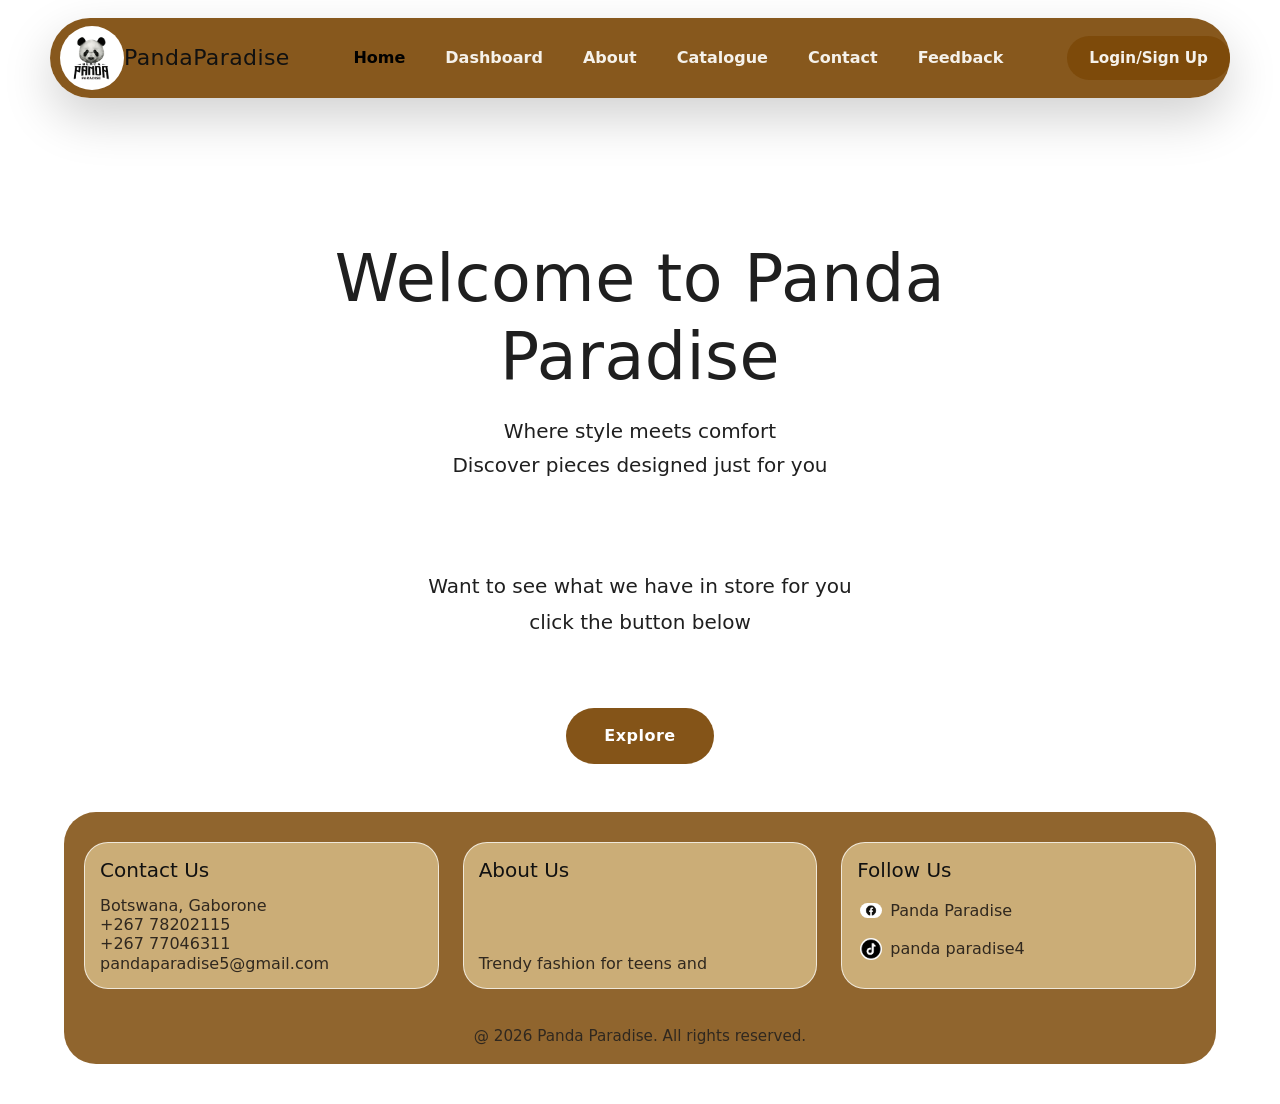
<file: index.html>
<!DOCTYPE html>
<html lang="en">
<head>
    <meta charset="UTF-8">
    <meta name="viewport" content="width=device-width, initial-scale=1.0">
    <title>Panda Paradise</title>
    <link href="https://cdn.jsdelivr.net/npm/bootstrap@5.3.2/dist/css/bootstrap.min.css" rel="stylesheet">
    <link rel="stylesheet" href="styles/index.css">
</head>
<body>
<header class="navbar navbar-expand-lg navbar-custom">
        <div class="logo">
            <img src="images/panda_logo.png" alt="Panda Paradise logo">
        </div>
        <h3>PandaParadise</h3>

        <button class="navbar-toggler" type="button" data-bs-toggle="collapse" data-bs-target="#mainNav" aria-controls="mainNav" aria-expanded="false" aria-label="Toggle navigation">
            <span class="navbar-toggler-icon"></span>
        </button>

        <div class="collapse navbar-collapse" id="mainNav">
            <div class="nav-links">
                <ul class="navbar-nav ms-auto mb-2 mb-lg-0">
                    <li class="nav-item"><a class="nav-link active" aria-current="page" href="index.html">Home</a></li>
                    <li class="nav-item"><a class="nav-link" href="home.html">Dashboard</a></li>
                    <li class="nav-item"><a class="nav-link" href="aboutus.html">About</a></li>
                    <li class="nav-item"><a class="nav-link" href="catalogue.html">Catalogue</a></li>
                    <li class="nav-item"><a class="nav-link" href="contact.html">Contact</a></li>
                    <li class="nav-item"><a class="nav-link" href="feedback.html">Feedback</a></li>
                </ul>
            </div>

            <div class="button">
                <a class="r-btn" href="login.html">Login/Sign Up</a>
            </div>
        </div>
    </header>

    <div class="Introduction">
        <h1>Welcome to Panda Paradise</h1>
        <p>Where style meets comfort<br>Discover pieces designed just for you</p>

    </div>

    <div class="Click">
        <p>Want to see what we have in store for you<br>click the button below</p>

    </div>

    <div class="Explore">
   
        <a href="home.html">Explore</a>
     
    </div>
    
    <footer>
        <div class="footer-sections">
            <div class="footer-card contact-us">
                <h4>Contact Us</h4>
                <p>Botswana, Gaborone<br>+267 78202115<br>+267 77046311<br>pandaparadise5@gmail.com</p>
            </div>

            <div class="footer-card about-us">
                <h4>About Us</h4>
                <p>Trendy fashion for teens and</p>
           </div>


            <div class="footer-card follow-us">
                <h4>Follow Us</h4>
                <div class="social-item">
                    <img src="images/facebook.png">
                    <p>Panda Paradise</p>
                </div>
                <div class="social-item">
                    <img src="images/tiktok.png">
                    <p>panda paradise4</p>
                </div>
            </div>
        </div>

        <div class="footer-copy">
            <p>@ 2026 Panda Paradise. All rights reserved.</p>
        </div>
        
    </footer> 

    <script src="https://cdn.jsdelivr.net/npm/bootstrap@5.3.2/dist/js/bootstrap.bundle.min.js"></script>
</body>
</html>
</file>
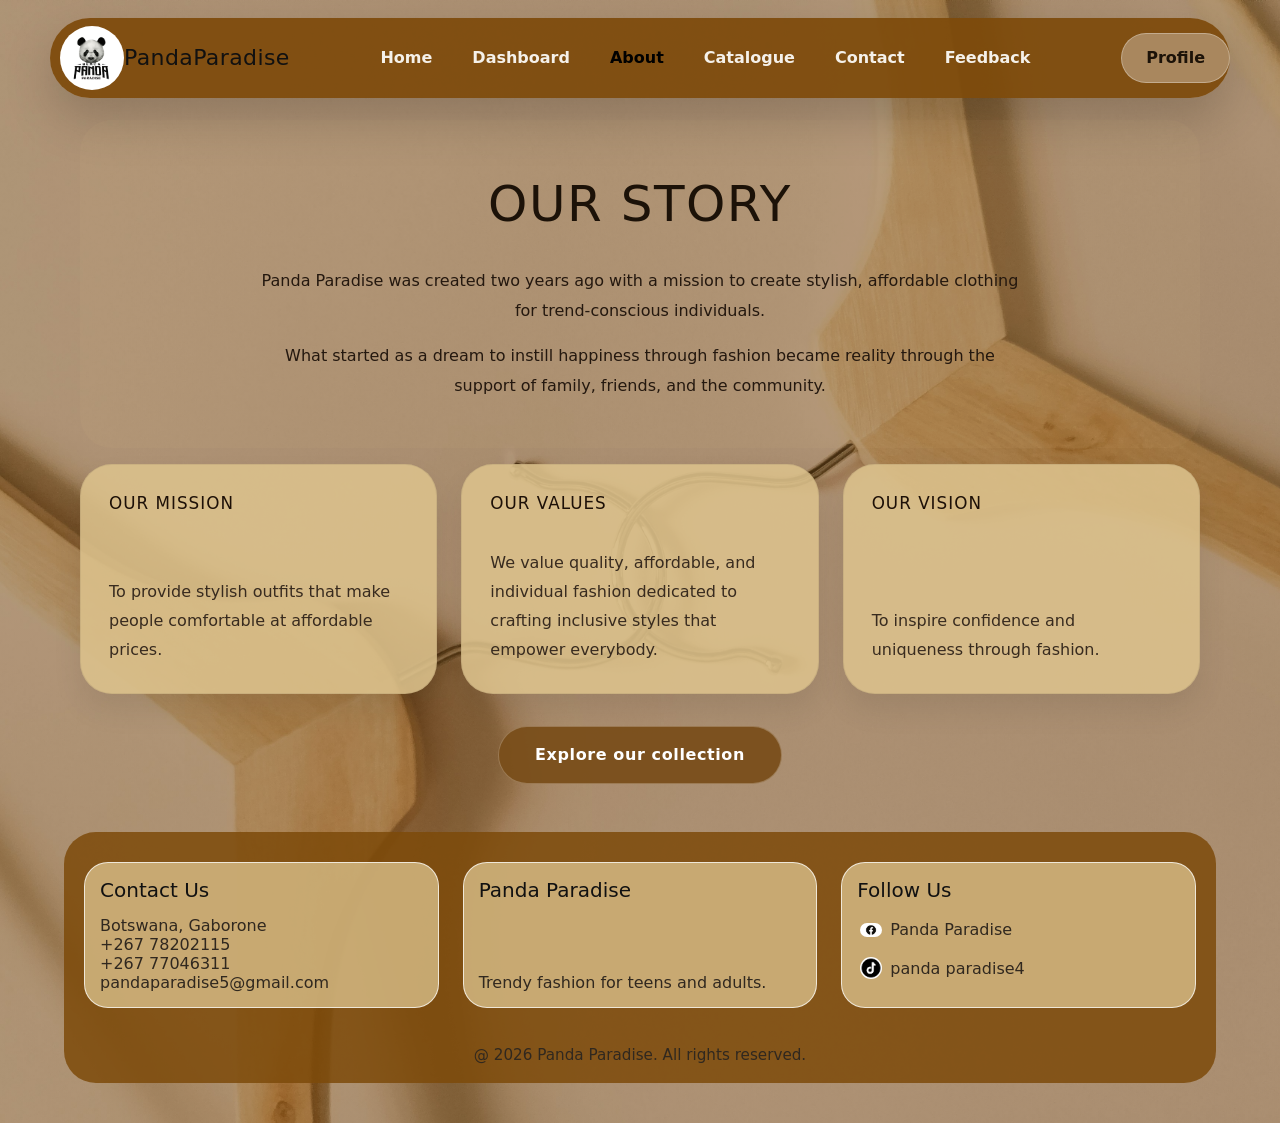
<file: aboutus.html>
<!DOCTYPE html>
<html lang="en">
<head>
    <meta charset="UTF-8">
    <meta name="viewport" content="width=device-width, initial-scale=1.0">
    <title>Panda Paradise</title>
    <link href="https://cdn.jsdelivr.net/npm/bootstrap@5.3.2/dist/css/bootstrap.min.css" rel="stylesheet">
    <link rel="stylesheet" href="styles/aboutus.css">
</head>
<body>
   
    <header class="navbar navbar-expand-lg">
        <div class="logo">
            <img src="images/panda_logo.png" alt="Panda Paradise logo">
        </div>
        <h3>PandaParadise</h3>

        <button class="navbar-toggler" type="button" data-bs-toggle="collapse" data-bs-target="#mainNav" aria-controls="mainNav" aria-expanded="false" aria-label="Toggle navigation">
            <span class="navbar-toggler-icon"></span>
        </button>

        <div class="collapse navbar-collapse" id="mainNav">
            <div class="nav-links">
                <ul class="navbar-nav ms-auto mb-2 mb-lg-0">
                    <li class="nav-item"><a class="nav-link" href="index.html">Home</a></li>
                    <li class="nav-item"><a class="nav-link" href="home.html">Dashboard</a></li>
                    <li class="nav-item"><a class="nav-link active" aria-current="page" href="aboutus.html">About</a></li>
                    <li class="nav-item"><a class="nav-link" href="catalogue.html">Catalogue</a></li>
                    <li class="nav-item"><a class="nav-link" href="contact.html">Contact</a></li>
                    <li class="nav-item"><a class="nav-link" href="feedback.html">Feedback</a></li>
                </ul>
            </div>

            <div class="profile-link">
                <a href="profile.html">Profile</a>
            </div>
        </div>
    </header>

    <section class="story-section">
        <h1>OUR STORY</h1>
        <p>Panda Paradise was created two years ago with a mission to create stylish, affordable clothing for trend-conscious individuals.</p>
        <p>What started as a dream to instill happiness through fashion became reality through the support of family, friends, and the community.</p>
    </section>

    <section class="story-cards">
        <article class="story-card">
            <h4>OUR MISSION</h4>
            <p>To provide stylish outfits that make people comfortable at affordable prices.</p>
        </article>

        <article class="story-card">
            <h4>OUR VALUES</h4>
            <p>We value quality, affordable, and individual fashion dedicated to crafting inclusive styles that empower everybody.</p>
        </article>

        <article class="story-card">
            <h4>OUR VISION</h4>
            <p>To inspire confidence and uniqueness through fashion.</p>
        </article>
    </section>

    <div class="cta">
        <a href="catalogue.html" class="btn">Explore our collection</a>
    </div>

    <footer>
        <div class="footer-sections">
            <div class="footer-card contact-us">
                <h4>Contact Us</h4>
                <p>Botswana, Gaborone<br>+267 78202115<br>+267 77046311<br>pandaparadise5@gmail.com</p>
            </div>

            <div class="footer-card about-us">
                <h4>Panda Paradise</h4>
                <p>Trendy fashion for teens and adults.</p>
            </div>

            <div class="footer-card follow-us">
                <h4>Follow Us</h4>
                <div class="social-item">
                    <img src="images/facebook.png" alt="Facebook icon">
                    <p>Panda Paradise</p>
                </div>
                <div class="social-item">
                    <img src="images/tiktok.png" alt="TikTok icon">
                    <p>panda paradise4</p>
                </div>
            </div>
        </div>
        <div class="footer-copy">
            <p>@ 2026 Panda Paradise. All rights reserved.</p>
        </div>
</footer>
    <script src="https://cdn.jsdelivr.net/npm/bootstrap@5.3.2/dist/js/bootstrap.bundle.min.js"></script>
</body>
</html>
</file>
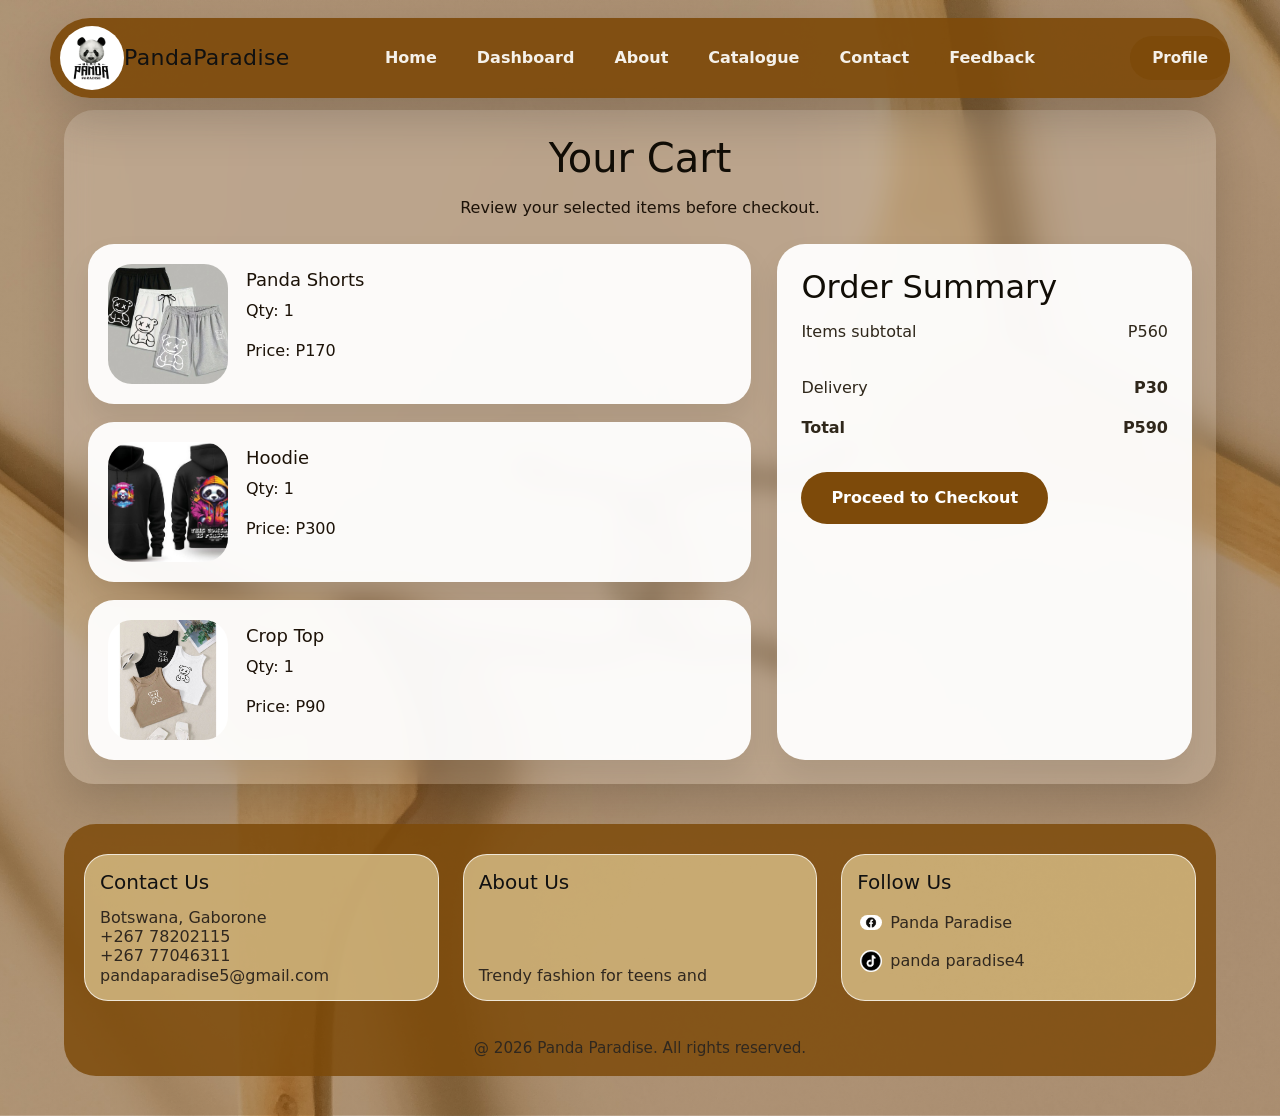
<file: cart.html>
<!DOCTYPE html>
<html lang="en">
<head>
    <meta charset="UTF-8">
    <meta name="viewport" content="width=device-width, initial-scale=1.0">
    <title>Panda Paradise</title>
    <link href="https://cdn.jsdelivr.net/npm/bootstrap@5.3.2/dist/css/bootstrap.min.css" rel="stylesheet">
    <link rel="stylesheet" href="styles/cart.css">
</head>
<body>
    <header class="navbar navbar-expand-lg">
        <div class="logo">
            <img src="images/panda_logo.png">
        </div>
        <h3>PandaParadise</h3>

        <button class="navbar-toggler" type="button" data-bs-toggle="collapse" data-bs-target="#mainNav" aria-controls="mainNav" aria-expanded="false" aria-label="Toggle navigation">
            <span class="navbar-toggler-icon"></span>
        </button>

        <div class="collapse navbar-collapse" id="mainNav">
            <div class="nav-links">
                <ul class="navbar-nav ms-auto mb-2 mb-lg-0">
                    <li class="nav-item"><a class="nav-link" href="index.html">Home</a></li>
                    <li class="nav-item"><a class="nav-link" href="home.html">Dashboard</a></li>
                    <li class="nav-item"><a class="nav-link" href="aboutus.html">About</a></li>
                    <li class="nav-item"><a class="nav-link" href="catalogue.html">Catalogue</a></li>
                    <li class="nav-item"><a class="nav-link" href="contact.html">Contact</a></li>
                    <li class="nav-item"><a class="nav-link" href="feedback.html">Feedback</a></li>
                </ul>
            </div>

            <div class="button">
                <a class="r-btn" href="profile.html">Profile</a>
            </div>
        </div>
    </header>

    <section class="cart-content">
        <div class="cart-headline">
            <h1>Your Cart</h1>
            <p>Review your selected items before checkout.</p>
        </div>
        <div class="cart-grid">
            <div class="cart-items">
                <div class="cart-item">
                    <img src="images/panda_shorts.jpg" alt="Panda Shorts">
                    <div>
                        <h2>Panda Shorts</h2>
                        <p>Qty: 1</p>
                        <p>Price: P170</p>
                    </div>
                </div>
                <div class="cart-item">
                    <img src="images/panda_comeback_hoodie.jpg" alt="Hoodie">
                    <div>
                        <h2>Hoodie</h2>
                        <p>Qty: 1</p>
                        <p>Price: P300</p>
                    </div>
                </div>
                <div class="cart-item">
                    <img src="images/crop.jpg" alt="Crop Top">
                    <div>
                        <h2>Crop Top</h2>
                        <p>Qty: 1</p>
                        <p>Price: P90</p>
                    </div>
                </div>
            </div>
            <aside class="cart-summary">
                <h2>Order Summary</h2>
                <div class="summary-row">
                    <p>Items subtotal</p>
                    <p>P560</p>
                </div>
                <div class="summary-row">
                    <span>Delivery</span>
                    <strong>P30</strong>
                </div>
                <div class="summary-row total-row">
                    <span>Total</span>
                    <strong>P590</strong>
                </div>
                <a href="home.html" class="cart-checkout">Proceed to Checkout</a>
            </aside>
        </div>
    </section>

   <footer>
        <div class="footer-sections">
            <div class="footer-card contact-us">
                <h4>Contact Us</h4>
                <p>Botswana, Gaborone<br>+267 78202115<br>+267 77046311<br>pandaparadise5@gmail.com</p>
            </div>

            <div class="footer-card about-us">
                <h4>About Us</h4>
                <p>Trendy fashion for teens and</p>
           </div>


            <div class="footer-card follow-us">
                <h4>Follow Us</h4>
                <div class="social-item">
                    <img src="images/facebook.png">
                    <p>Panda Paradise</p>
                </div>
                <div class="social-item">
                    <img src="images/tiktok.png">
                    <p>panda paradise4</p>
                </div>
            </div>
        </div>

        <div class="footer-copy">
            <p>@ 2026 Panda Paradise. All rights reserved.</p>
        </div>
        
    </footer> 
    <script src="https://cdn.jsdelivr.net/npm/bootstrap@5.3.2/dist/js/bootstrap.bundle.min.js"></script>
</body>
</html>
</file>
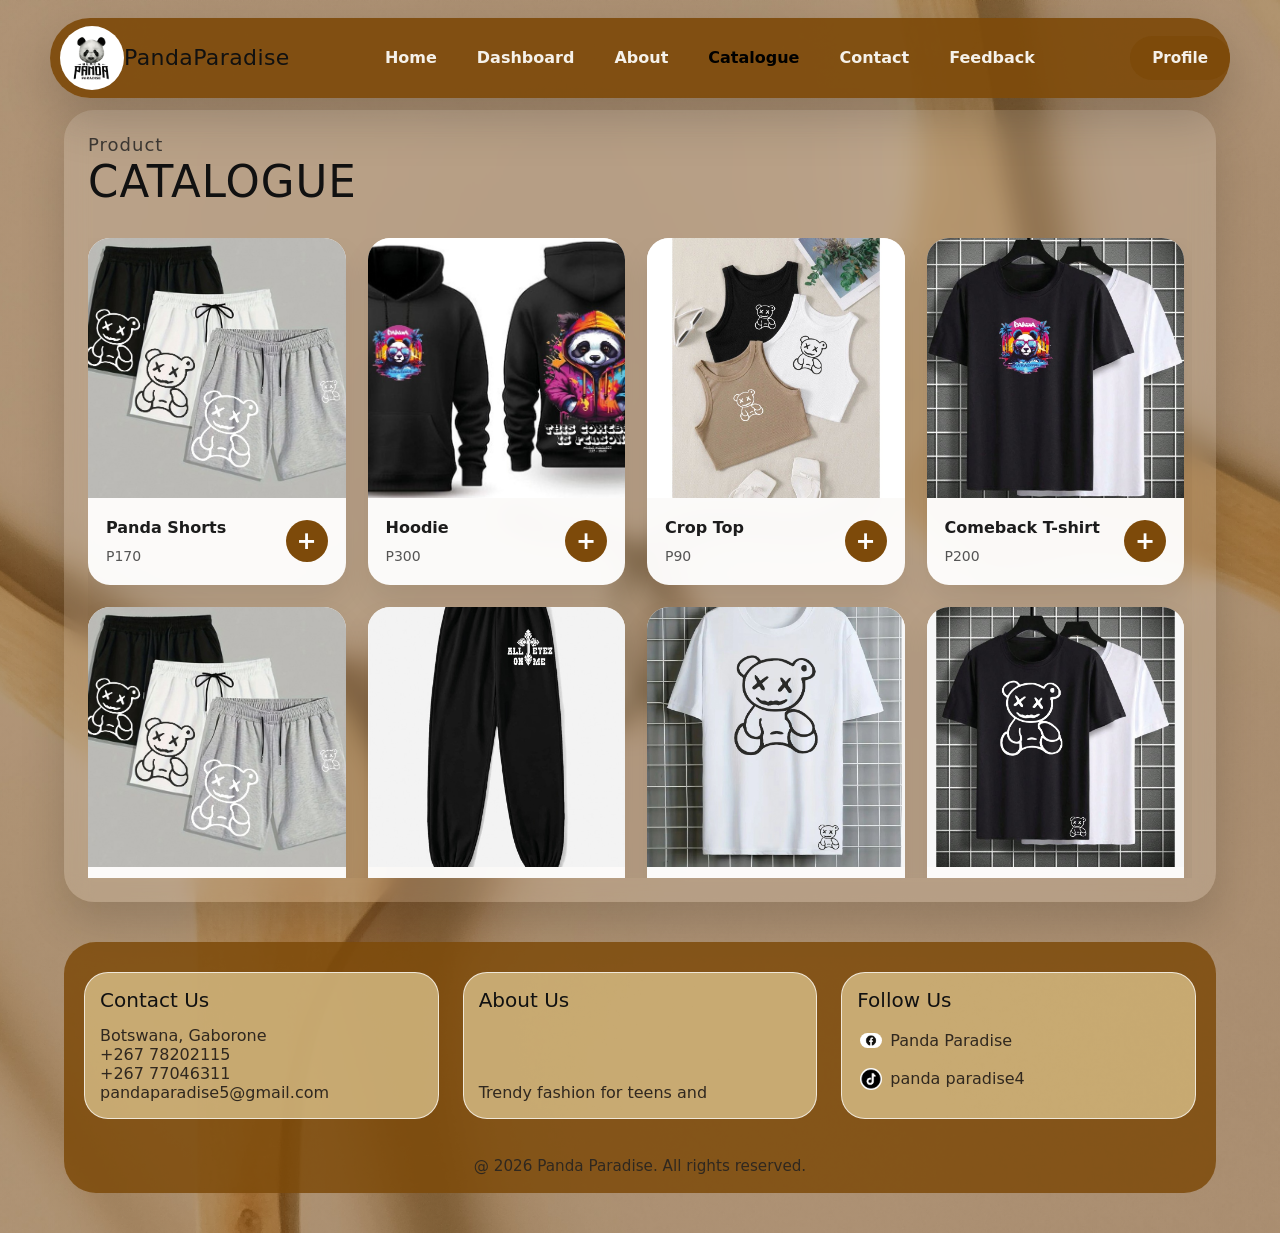
<file: catalogue.html>
<!DOCTYPE html>
<html lang="en">
<head>
    <meta charset="UTF-8">
    <meta name="viewport" content="width=device-width, initial-scale=1.0">
    <title>Panda Paradise</title>
    <link href="https://cdn.jsdelivr.net/npm/bootstrap@5.3.2/dist/css/bootstrap.min.css" rel="stylesheet">
    <link rel="stylesheet" href="styles/catalogue.css">
</head>

<body>
     <header class="navbar navbar-expand-lg">
        <div class="logo">
            <img src="images/panda_logo.png" alt="Panda Paradise logo">
        </div>
        <h3>PandaParadise</h3>

        <button class="navbar-toggler" type="button" data-bs-toggle="collapse" data-bs-target="#mainNav" aria-controls="mainNav" aria-expanded="false" aria-label="Toggle navigation">
            <span class="navbar-toggler-icon"></span>
        </button>

        <div class="collapse navbar-collapse" id="mainNav">
            <div class="nav-links">
                <ul class="navbar-nav ms-auto mb-2 mb-lg-0">
                    <li class="nav-item"><a class="nav-link" href="index.html">Home</a></li>
                    <li class="nav-item"><a class="nav-link" href="home.html">Dashboard</a></li>
                    <li class="nav-item"><a class="nav-link" href="aboutus.html">About</a></li>
                    <li class="nav-item"><a class="nav-link active" aria-current="page" href="catalogue.html">Catalogue</a></li>
                    <li class="nav-item"><a class="nav-link" href="contact.html">Contact</a></li>
                    <li class="nav-item"><a class="nav-link" href="feedback.html">Feedback</a></li>
                </ul>
            </div>

            <div class="button">
                <a href="profile.html">Profile</a>
            </div>
        </div>
    </header>

    <section class="catalogue-content">
        <div class="catalogue-headline">
            <div>
                <h2>Product</h2>
                <h1>CATALOGUE</h1>
            </div>
        </div>

        <div class="products-grid">
            <div class="product-card">
                <img src="images/panda_shorts.jpg" alt="Panda Shorts">
                <div class="product-details">
                    <div>
                        <p class="product-title">Panda Shorts</p>
                        <p class="product-price">P170</p>
                    </div>
                    <a href="cart.html" class="add-cart">+</a>
                </div>
            </div>

            <div class="product-card">
                <img src="images/panda_comeback_hoodie.jpg" alt="Hoodie">
                <div class="product-details">
                    <div>
                        <p class="product-title">Hoodie</p>
                        <p class="product-price">P300</p>
                    </div>
                    <a href="cart.html" class="add-cart">+</a>
                </div>
            </div>

            <div class="product-card">
                <img src="images/crop.jpg" alt="Crop Top">
                <div class="product-details">
                    <div>
                        <p class="product-title">Crop Top</p>
                        <p class="product-price">P90</p>
                    </div>
                    <a href="cart.html" class="add-cart">+</a>
                </div>
            </div>

            <div class="product-card">
                <img src="images/panda_comeback_tshirt.jpg" alt="Panda Comeback T-shirt">
                <div class="product-details">
                    <div>
                        <p class="product-title">Comeback T-shirt</p>
                        <p class="product-price">P200</p>
                    </div>
                    <a href="cart.html" class="add-cart">+</a>
                </div>
            </div>

            <div class="product-card">
                <img src="images/panda_shorts.jpg" alt="Panda Shorts">
                <div class="product-details">
                    <div>
                        <p class="product-title">Panda Shorts</p>
                        <p class="product-price">P140</p>
                    </div>
                    <a href="cart.html" class="add-cart">+</a>
                </div>
            </div>

            <div class="product-card">
                <img src="images/EyesOnMe_trouser.jpg" alt="Eyes On Me Trouser">
                <div class="product-details">
                    <div>
                        <p class="product-title">Long trackpants</p>
                        <p class="product-price">P180</p>
                    </div>
                    <a href="cart.html" class="add-cart">+</a>
                </div>
            </div>

            <div class="product-card">
                <img src="images/panda_white.jpg" alt="Panda White T-shirt">
                <div class="product-details">
                    <div>
                        <p class="product-title">Panda White T-shirt</p>
                        <p class="product-price">P150</p>
                    </div>
                    <a href="cart.html" class="add-cart">+</a>
                </div>
            </div>

            <div class="product-card">
                <img src="images/panda_shirt.jpg" alt="Panda Shirt">
                <div class="product-details">
                    <div>
                        <p class="product-title">Panda Shirt</p>
                        <p class="product-price">P150</p>
                    </div>
                    <a href="cart.html" class="add-cart">+</a>
                </div>

            </div>
        </div>
    </section>


<footer>
        <div class="footer-sections">
            <div class="footer-card contact-us">
                <h4>Contact Us</h4>
                <p>Botswana, Gaborone<br>+267 78202115<br>+267 77046311<br>pandaparadise5@gmail.com</p>
            </div>

            <div class="footer-card about-us">
                <h4>About Us</h4>
                <p>Trendy fashion for teens and</p>
           </div>


            <div class="footer-card follow-us">
                <h4>Follow Us</h4>
                <div class="social-item">
                    <img src="images/facebook.png">
                    <p>Panda Paradise</p>
                </div>
                <div class="social-item">
                    <img src="images/tiktok.png">
                    <p>panda paradise4</p>
                </div>
            </div>
        </div>

        <div class="footer-copy">
            <p>@ 2026 Panda Paradise. All rights reserved.</p>
        </div>
        
    </footer> 

    <script src="https://cdn.jsdelivr.net/npm/bootstrap@5.3.2/dist/js/bootstrap.bundle.min.js"></script>
</body>
</html>
</file>
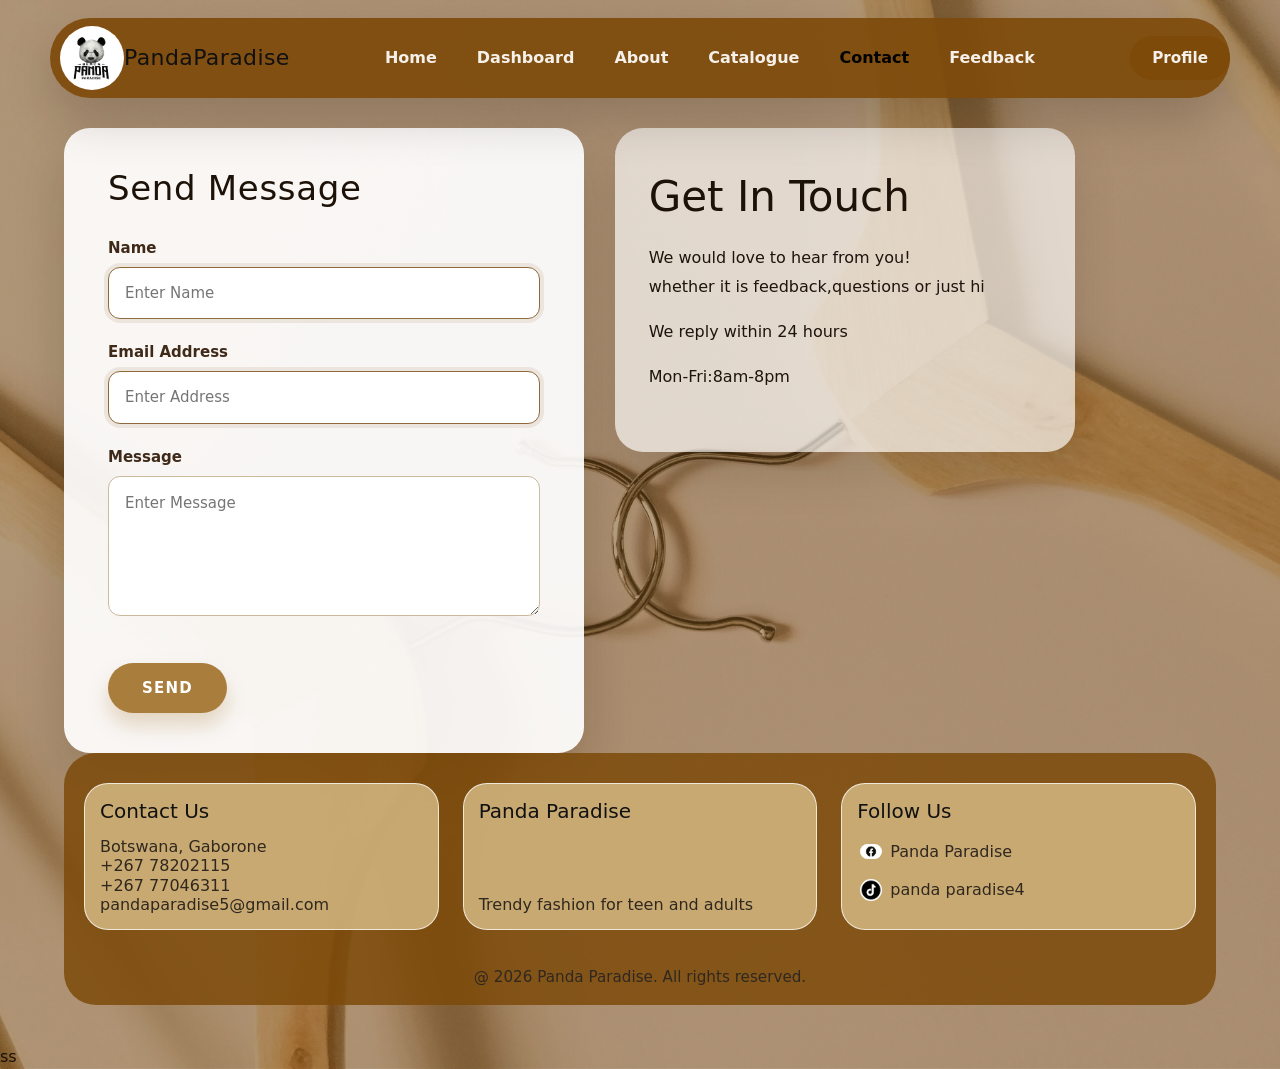
<file: contact.html>
<!DOCTYPE html>
<html lang="en">
<head>
    <meta charset="UTF-8">
    <meta name="viewport" content="width=device-width, initial-scale=1.0">
    <title>Panda Paradise</title>
    <link href="https://cdn.jsdelivr.net/npm/bootstrap@5.3.2/dist/css/bootstrap.min.css" rel="stylesheet">
    <link rel="stylesheet" href="styles/contact.css">

</head>
<body>
    <header class="navbar navbar-expand-lg">
        <div class="logo">
            <img src="images/panda_logo.png">
        </div>
        <h3>PandaParadise</h3>

        <button class="navbar-toggler" type="button" data-bs-toggle="collapse" data-bs-target="#mainNav" aria-controls="mainNav" aria-expanded="false" aria-label="Toggle navigation">
            <span class="navbar-toggler-icon"></span>
        </button>

        <div class="collapse navbar-collapse" id="mainNav">
            <div class="nav-links">
                <ul class="navbar-nav ms-auto mb-2 mb-lg-0">
                    <li class="nav-item"><a class="nav-link" href="index.html">Home</a></li>
                    <li class="nav-item"><a class="nav-link" href="home.html">Dashboard</a></li>
                    <li class="nav-item"><a class="nav-link" href="aboutus.html">About</a></li>
                    <li class="nav-item"><a class="nav-link" href="catalogue.html">Catalogue</a></li>
                    <li class="nav-item"><a class="nav-link active" aria-current="page" href="contact.html">Contact</a></li>
                    <li class="nav-item"><a class="nav-link" href="feedback.html">Feedback</a></li>
                </ul>
            </div>
            <div class="button">
                <a href="profile.html">Profile</a>
            </div>
        </div>
    </header>
    <div class="Form">
        <h2>Send Message</h2>
        <form id="contactForm">
            <h4>Name</h4>
            <input type="text" placeholder="Enter Name" required>

            <h4>Email Address</h4>
            <input type="text" placeholder="Enter Address" required>

            <h4>Message</h4>
            <textarea placeholder="Enter Message" required></textarea>

            <p id="message"></p>

            <div class="button">
             <button type="submit">SEND</button>
            </div>
        
        </form>
    </div>

    <div class="Contact Info">
        <h2>Get In Touch</h2>
        <p>We would love to hear from you!<br>whether it is feedback,questions or just hi</p>
        <p>We reply within 24 hours</p>
        <p>Mon-Fri:8am-8pm</p> 

    </div>

    <footer>
        <div class="footer-sections">
            <div class="footer-card contact-us">
                <h4>Contact Us</h4>
                <p>Botswana, Gaborone<br>+267 78202115<br>+267 77046311<br>pandaparadise5@gmail.com</p>
            </div>

            <div class="footer-card about-us">
                <h4>Panda Paradise</h4>
                <p>Trendy fashion for teen and adults</p>
            </div>

            <div class="footer-card follow-us">
                <h4>Follow Us</h4>
                <div class="social-item">
                    <img src="images/facebook.png">
                    <p>Panda Paradise</p>
                </div>
                <div class="social-item">
                    <img src="images/tiktok.png">
                    <p>panda paradise4</p>
                </div>
            </div>
        </div>

        <div class="footer-copy">
            <p>@ 2026 Panda Paradise. All rights reserved.</p>
        </div>
    </footer>
    <script src="https://cdn.jsdelivr.net/npm/bootstrap@5.3.2/dist/js/bootstrap.bundle.min.js"></script>
    <script src="contact.js"></script>ss
</body>
</html>
</file>
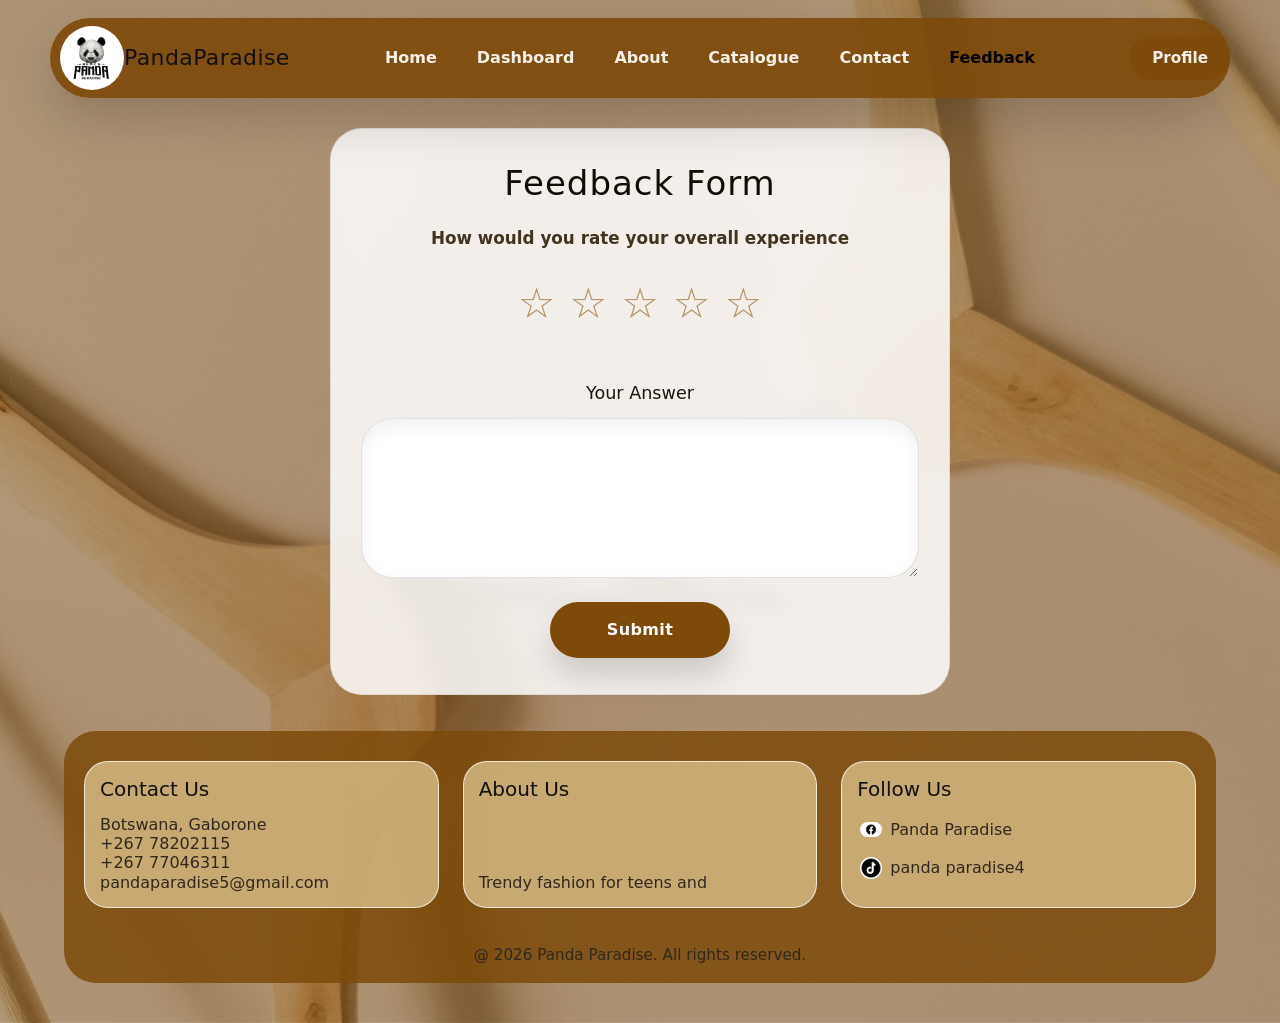
<file: feedback.html>
<!DOCTYPE html>
<html lang="en">
<head>
    <meta charset="UTF-8">
    <meta name="viewport" content="width=device-width, initial-scale=1.0">
    <title>Panda Paradise</title>
    <link href="https://cdn.jsdelivr.net/npm/bootstrap@5.3.2/dist/css/bootstrap.min.css" rel="stylesheet">
    <link rel="stylesheet" href="styles/feedback.css">
</head>
<body>
     <header class="navbar navbar-expand-lg navbar-custom">
        <div class="logo">
            <img src="images/panda_logo.png">
        </div>
        <h3>PandaParadise</h3>

        <button class="navbar-toggler" type="button" data-bs-toggle="collapse" data-bs-target="#mainNav" aria-controls="mainNav" aria-expanded="false" aria-label="Toggle navigation">
            <span class="navbar-toggler-icon"></span>
        </button>

        <div class="collapse navbar-collapse" id="mainNav">
            <div class="nav-links">
                <ul class="navbar-nav ms-auto mb-2 mb-lg-0">
                    <li class="nav-item"><a class="nav-link" href="index.html">Home</a></li>
                    <li class="nav-item"><a class="nav-link" href="home.html">Dashboard</a></li>
                    <li class="nav-item"><a class="nav-link" href="aboutus.html">About</a></li>
                    <li class="nav-item"><a class="nav-link" href="catalogue.html">Catalogue</a></li>
                    <li class="nav-item"><a class="nav-link" href="contact.html">Contact</a></li>
                    <li class="nav-item"><a class="nav-link active" aria-current="page" href="feedback.html">Feedback</a></li>
                </ul>
            </div>

            <div class="button">
                <a href="profile.html">Profile</a>
            </div>
        </div>
    </header>
    <div class="Form">
        <h2>Feedback Form</h2>
        <h2>How would you rate your overall experience</h2>
        <div class="Rating">
            <span class="star" data-value="1">☆</span>
            <span class="star" data-value="2">☆</span>
            <span class="star" data-value="3">☆</span>
            <span class="star" data-value="4">☆</span>
            <span class="star" data-value="5">☆</span>

        </div>
        <div class="Answer">
            <h2>Your Answer</h2>
            <textarea placeholder=""></textarea>

        </div>

        <a href="home.html">Submit</a>

    </div>
    
    <footer>
        <div class="footer-sections">
            <div class="footer-card contact-us">
                <h4>Contact Us</h4>
                <p>Botswana, Gaborone<br>+267 78202115<br>+267 77046311<br>pandaparadise5@gmail.com</p>
            </div>

            <div class="footer-card about-us">
                <h4>About Us</h4>
                <p>Trendy fashion for teens and</p>
           </div>


            <div class="footer-card follow-us">
                <h4>Follow Us</h4>
                <div class="social-item">
                    <img src="images/facebook.png">
                    <p>Panda Paradise</p>
                </div>
                <div class="social-item">
                    <img src="images/tiktok.png">
                    <p>panda paradise4</p>
                </div>
            </div>
        </div>

        <div class="footer-copy">
            <p>@ 2026 Panda Paradise. All rights reserved.</p>
        </div>
        
    </footer> 

    <script src="https://cdn.jsdelivr.net/npm/bootstrap@5.3.2/dist/js/bootstrap.bundle.min.js"></script>
    <script src="feedback.js"></script>
</body>
</html>
</file>
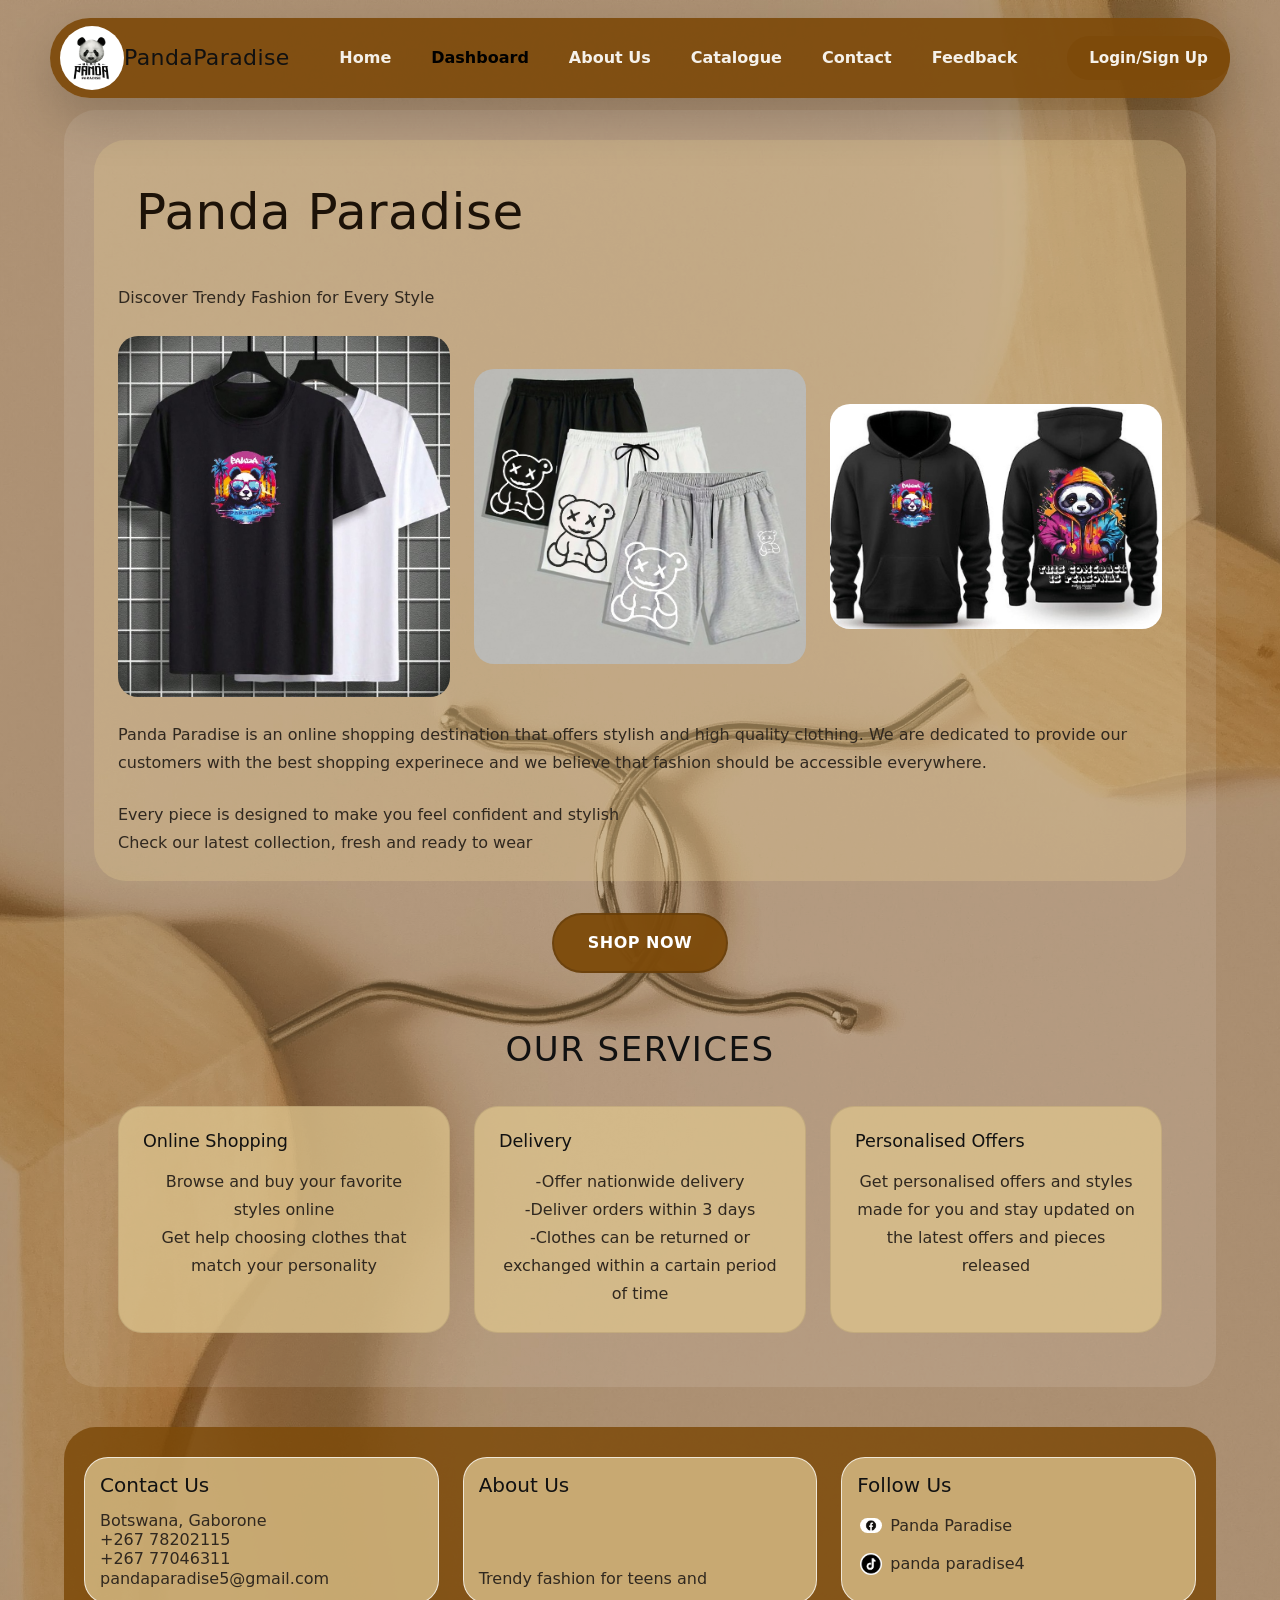
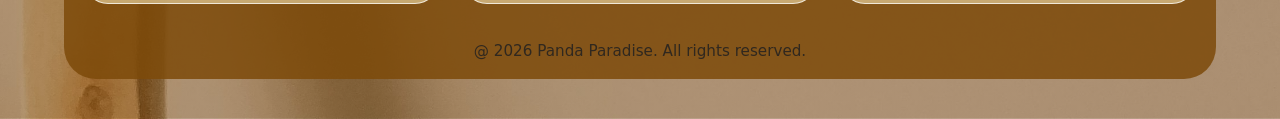
<file: home.html>
<!DOCTYPE html>
<html lang="en">
<head>
    <meta charset="UTF-8">
    <meta name="viewport" content="width=device-width, initial-scale=1.0">
    <title>Panda Paradise</title>
    <link href="https://cdn.jsdelivr.net/npm/bootstrap@5.3.2/dist/css/bootstrap.min.css" rel="stylesheet">
    <link rel="stylesheet" href="styles/home.css">


<body>
<header class="navbar navbar-expand-lg navbar-custom">
        <div class="logo">
            <img src="images/panda_logo.png" alt="Panda Paradise logo">
        </div>
        <h3>PandaParadise</h3>

        <button class="navbar-toggler" type="button" data-bs-toggle="collapse" data-bs-target="#mainNav" aria-controls="mainNav" aria-expanded="false" aria-label="Toggle navigation">
            <span class="navbar-toggler-icon"></span>
        </button>

        <div class="collapse navbar-collapse" id="mainNav">
            <div class="nav-links">
                <ul class="navbar-nav ms-auto mb-2 mb-lg-0">
                    <li class="nav-item"><a class="nav-link" href="index.html">Home</a></li>
                    <li class="nav-item"><a class="nav-link active" aria-current="page" href="home.html">Dashboard</a></li>
                    <li class="nav-item"><a class="nav-link" href="aboutus.html">About Us</a></li>
                    <li class="nav-item"><a class="nav-link" href="catalogue.html">Catalogue</a></li>
                    <li class="nav-item"><a class="nav-link" href="contact.html">Contact</a></li>
                    <li class="nav-item"><a class="nav-link" href="feedback.html">Feedback</a></li>
                </ul>
            </div>

            <div class="button">
                <a class="r-btn" href="login.html">Login/Sign Up</a>
            </div>
        </div>
    </header>

    <div class="main">
        <div class="Welcome Message">
            <h2>Panda Paradise</h2>
            <p>Discover Trendy Fashion for Every Style</p>
            <img src="images/panda_comeback_tshirt.jpg">
            <img src="images/panda_shorts.jpg">
            <img src="images/panda_comeback_hoodie.jpg">
            <p>Panda Paradise is an online shopping destination that offers stylish and high quality clothing.
                We are dedicated to provide our customers with the best shopping experinece and we believe that fashion should be accessible everywhere.
            </p>
            <p>Every piece is designed to make you feel confident and stylish<br>Check our latest collection, fresh and ready to wear</p>
            
        </div>

        <div class="Shop now">
            <a href="catalogue.html" class="btn">SHOP NOW</a>
        </div>
    

        <div class="Services">
            <h1>OUR SERVICES</h1>

            <div class="Shopping">
                <h2>Online Shopping</h2>
                <p>Browse and buy your favorite styles online <br>Get help choosing clothes that match your personality</p>
            </div>
               

            <div class="Delivery">
                <h2>Delivery</h2>
                <p>-Offer nationwide delivery<br>-Deliver orders within 3 days
                <br>-Clothes can be returned or exchanged within a cartain period of time</p>
            </div>
                

            <div class="Personalised Offers">
                <h2>Personalised Offers</h2>
                <p>Get personalised offers and styles made for you and stay updated on the latest offers and pieces released</p>
            </div>

        
        </div>
         
    </div>

    <footer>
        <div class="footer-sections">
            <div class="footer-card contact-us">
                <h4>Contact Us</h4>
                <p>Botswana, Gaborone<br>+267 78202115<br>+267 77046311<br>pandaparadise5@gmail.com</p>
            </div>

            <div class="footer-card about-us">
                <h4>About Us</h4>
                <p>Trendy fashion for teens and</p>
           </div>


            <div class="footer-card follow-us">
                <h4>Follow Us</h4>
                <div class="social-item">
                    <img src="images/facebook.png">
                    <p>Panda Paradise</p>
                </div>
                <div class="social-item">
                    <img src="images/tiktok.png">
                    <p>panda paradise4</p>
                </div>
            </div>
        </div>

        <div class="footer-copy">
            <p>@ 2026 Panda Paradise. All rights reserved.</p>
        </div>
        
    </footer> 
                

    
    <script src="https://cdn.jsdelivr.net/npm/bootstrap@5.3.2/dist/js/bootstrap.bundle.min.js"></script>
</body>
</html>
</file>
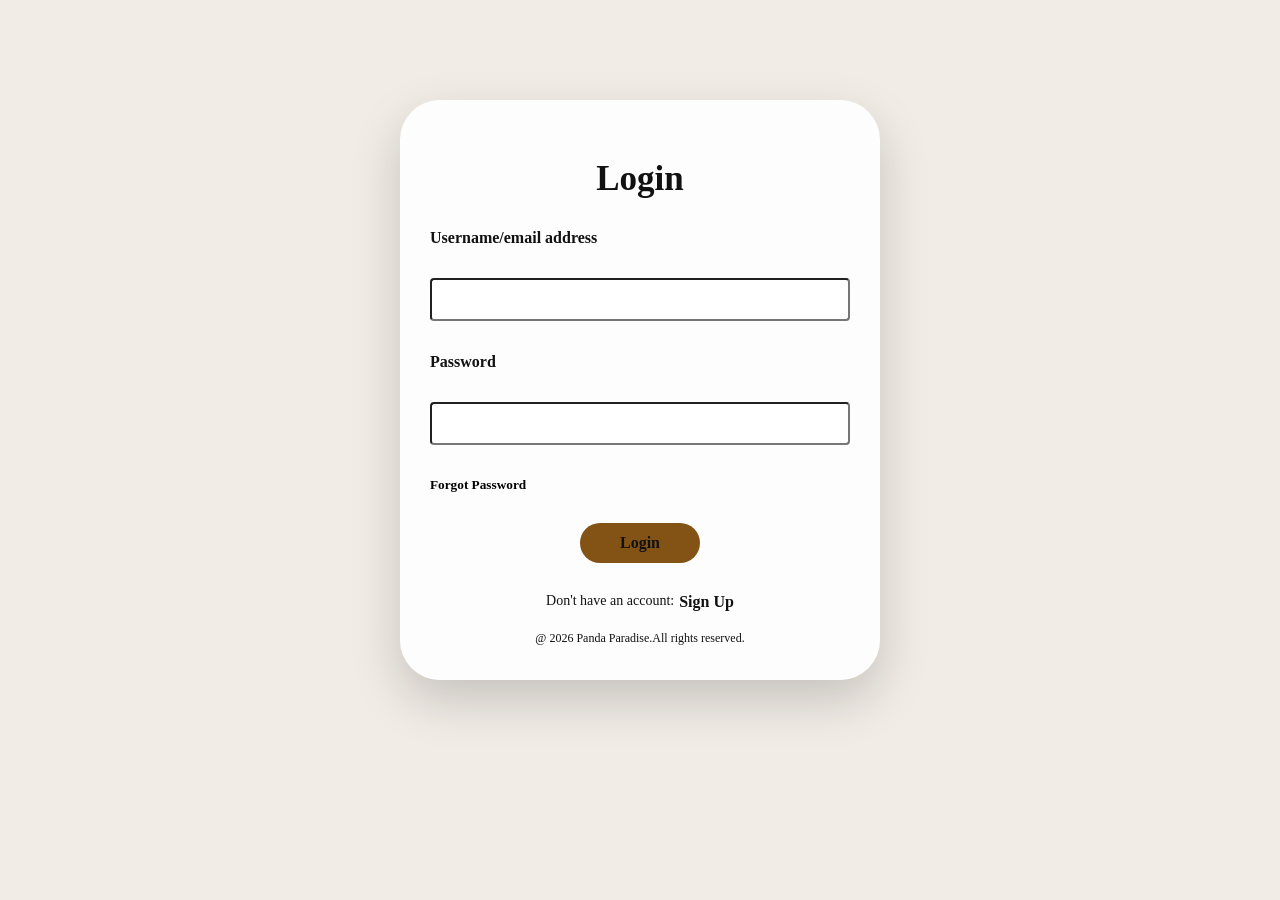
<file: login.html>
<!DOCTYPE html>
<html lang="en">
<head>
    <meta charset="UTF-8">
    <meta name="viewport" content="width=device-width, initial-scale=1.0">
    <title>Panda Paradise</title>
    <link rel="stylesheet" href="styles/login.css">
</head>
<body>
    <div class="Form">
        <h2>Login</h2>

        <h4>Username/email address</h4>
        <input placeholder="">

        <h4>Password</h4>
        <input placeholder="">
        
        <div class="Forgot Password">
            <h5>Forgot Password</h5>

        </div>
        <div class="button">
            <a href="home.html">Login</a>
        </div>
        
        
        <div class="SignUp">
            <p>Don't have an account:</p>
            <a href="SignUp.html">Sign Up</a>
        </div>
        <p>@ 2026 Panda Paradise.All rights reserved.</p>

    </div>

    
    
</body>
</html>
</file>
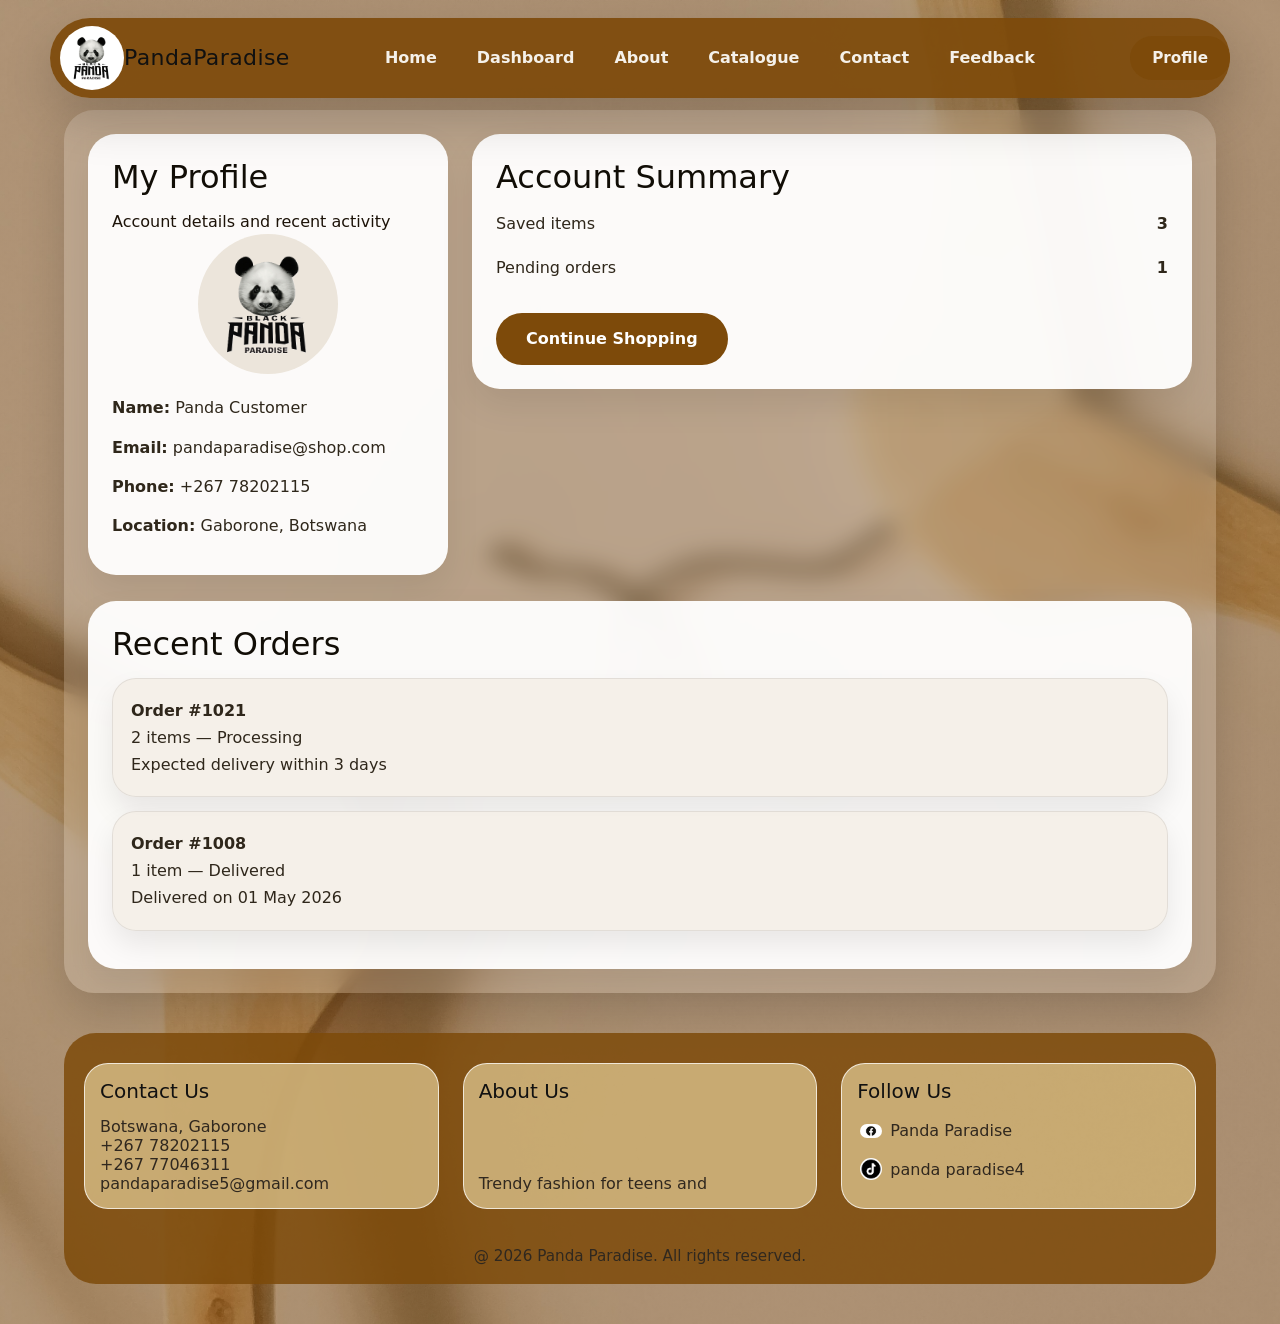
<file: profile.html>
<!DOCTYPE html>
<html lang="en">
<head>
    <meta charset="UTF-8">
    <meta name="viewport" content="width=device-width, initial-scale=1.0">
    <title>Panda Paradise</title>
    <link href="https://cdn.jsdelivr.net/npm/bootstrap@5.3.2/dist/css/bootstrap.min.css" rel="stylesheet">
    <link rel="stylesheet" href="styles/profile.css">
</head>
<body>
     <header class="navbar navbar-expand-lg">
        <div class="logo">
            <img src="images/panda_logo.png" alt="Panda Paradise logo">
        </div>
        <h3>PandaParadise</h3>

        <button class="navbar-toggler" type="button" data-bs-toggle="collapse" data-bs-target="#mainNav" aria-controls="mainNav" aria-expanded="false" aria-label="Toggle navigation">
            <span class="navbar-toggler-icon"></span>
        </button>

        <div class="collapse navbar-collapse" id="mainNav">
            <div class="nav-links">
                <ul class="navbar-nav ms-auto mb-2 mb-lg-0">
                    <li class="nav-item"><a class="nav-link" href="index.html">Home</a></li>
                    <li class="nav-item"><a class="nav-link" href="home.html">Dashboard</a></li>
                    <li class="nav-item"><a class="nav-link" href="aboutus.html">About</a></li>
                    <li class="nav-item"><a class="nav-link" href="catalogue.html">Catalogue</a></li>
                    <li class="nav-item"><a class="nav-link" href="contact.html">Contact</a></li>
                    <li class="nav-item"><a class="nav-link" href="feedback.html">Feedback</a></li>
                </ul>
            </div>
            <div class="button">
                <a href="profile.html">Profile</a>
            </div>
            
        </div>
    </header>

    <section class="profile-content">
        <div class="profile-top">
            <div class="profile-card">
                <div class="profile-header">
                    <h2>My Profile</h2>
                    <p>Account details and recent activity</p>
                </div>
                <div class="profile-avatar">
                    <img src="images/panda_logo.png" alt="Profile avatar">
                </div>
                <div class="profile-details">
                    <p><strong>Name:</strong> Panda Customer</p>
                    <p><strong>Email:</strong> pandaparadise@shop.com</p>
                    <p><strong>Phone:</strong> +267 78202115</p>
                    <p><strong>Location:</strong> Gaborone, Botswana</p>
                </div>
            </div>
            <div class="profile-card summary-card">
                <h2>Account Summary</h2>
                <div class="summary-row">
                    <span>Saved items</span>
                    <strong>3</strong>
                </div>
                <div class="summary-row">
                    <span>Pending orders</span>
                    <strong>1</strong>
                </div>
                
                <a href="catalogue.html" class="profile-action">Continue Shopping</a>
            </div>
        </div>

        <div class="profile-orders">
            <div class="profile-card">
                <h2>Recent Orders</h2>
                <div class="order-item">
                    <p><strong>Order #1021</strong></p>
                    <p>2 items — Processing</p>
                    <p>Expected delivery within 3 days</p>
                </div>
                <div class="order-item">
                    <p><strong>Order #1008</strong></p>
                    <p>1 item — Delivered</p>
                    <p>Delivered on 01 May 2026</p>
                </div>
            </div>
        </div>
    </section>

    <footer>
        <div class="footer-sections">
            <div class="footer-card contact-us">
                <h4>Contact Us</h4>
                <p>Botswana, Gaborone<br>+267 78202115<br>+267 77046311<br>pandaparadise5@gmail.com</p>
            </div>

            <div class="footer-card about-us">
                <h4>About Us</h4>
                <p>Trendy fashion for teens and</p>
           </div>


            <div class="footer-card follow-us">
                <h4>Follow Us</h4>
                <div class="social-item">
                    <img src="images/facebook.png">
                    <p>Panda Paradise</p>
                </div>
                <div class="social-item">
                    <img src="images/tiktok.png">
                    <p>panda paradise4</p>
                </div>
            </div>
        </div>

        <div class="footer-copy">
            <p>@ 2026 Panda Paradise. All rights reserved.</p>
        </div>
        
    </footer> 

    <script src="https://cdn.jsdelivr.net/npm/bootstrap@5.3.2/dist/js/bootstrap.bundle.min.js"></script>
</body>
</html>
</file>
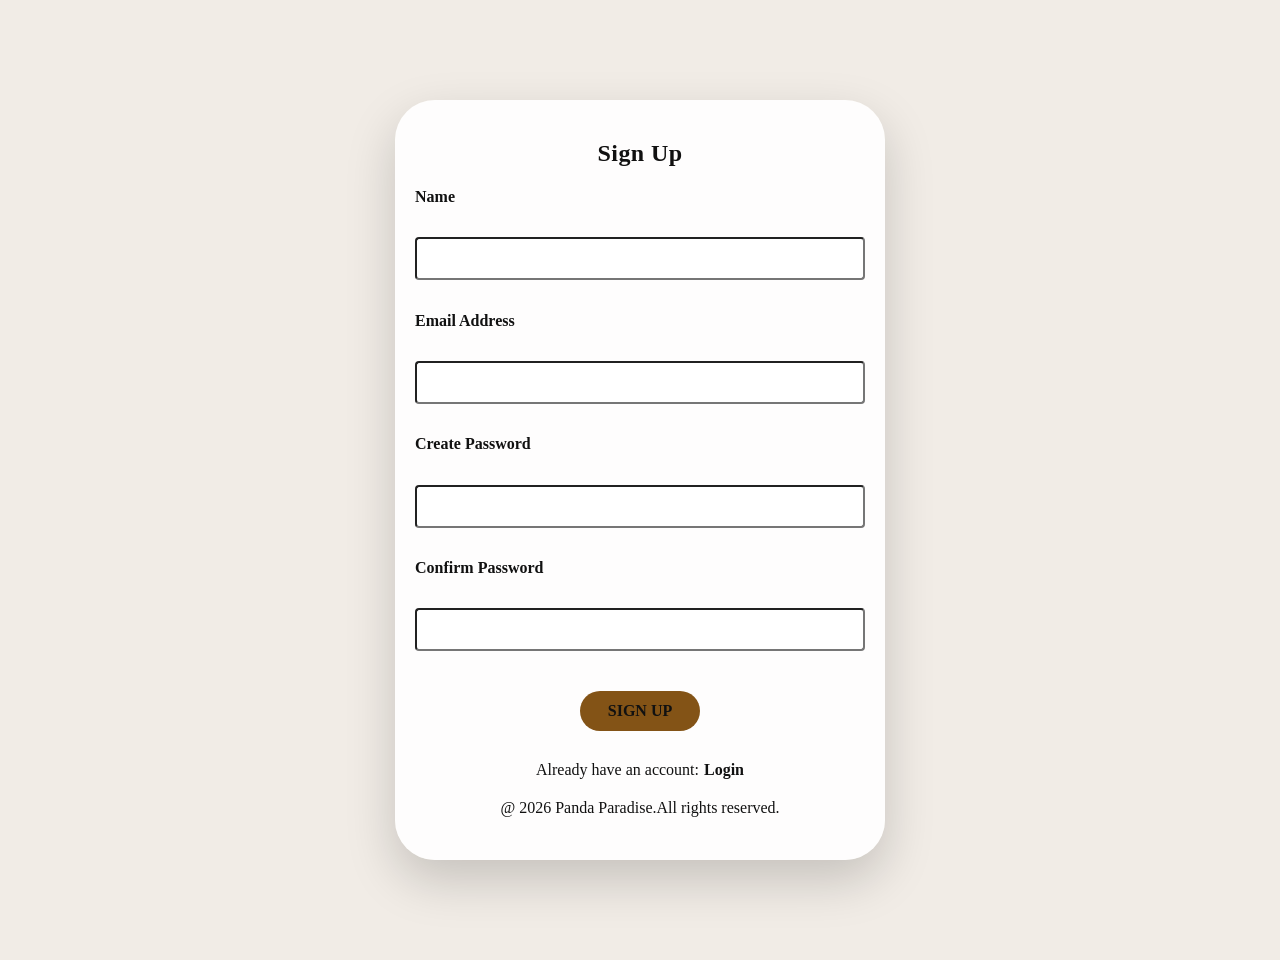
<file: SignUp.html>
<!DOCTYPE html>
<html lang="en">
<head>
    <meta charset="UTF-8">
    <meta name="viewport" content="width=device-width, initial-scale=1.0">
    <title>Panda Paradise</title>
    <link rel="stylesheet" href="styles/signup.css">
</head>
<body>
    <div class="Form">
        <h2>Sign Up</h2>
        <h4>Name</h4>
        <input placeholder="">

        <h4>Email Address</h4>
        <input placeholder="">

        <h4>Create Password</h4>
        <input placeholder="">

        <h4>Confirm Password</h4>
        <input placeholder="">
        
        <div class="button">
            <a href="home.html">SIGN UP</a>
        </div>
        
        <div class="Login">
            <p>Already have an account:</p>
            <a href="login.html">Login</a>
        </div>
        <p>@ 2026 Panda Paradise.All rights reserved.</p>


    </div>
    
</body>
</html>
</file>
<file: styles/index.css>
body {
    margin: 0;
    padding: 0;
    box-sizing: border-box;
    min-height: 100vh;
    color: #1f1f1f;
    background: linear-gradient(180deg, rgba(255,255,255,0.35)),
        url("../images/landing.png") center/cover no-repeat fixed;
}

* {
    box-sizing: inherit;
}

header {
    top: 18px;
    z-index: 10;
    height: 80px;
    width: min(96%, 1180px);
    margin: 0 auto;
    border-radius: 40px;
    background-color: rgba(125, 74, 10, 0.92);
    display: flex;
    align-items: center;
    justify-content: space-between;
    padding: 0 22px;
    box-shadow: 0 20px 50px rgba(0, 0, 0, 0.18);
}

.logo {
    display: flex;
    align-items: center;
    justify-content: center;
    background-color: #fff;
    padding: 8px;
    border-radius: 60px;
    min-width: 64px;
    margin-left: 10px;
}

.logo img {
    display: block;
    width: 40px;
    height: auto;
}

header h3 {
    margin: 0;
    font-size: 22px;
    color: #111;
    letter-spacing: 0.4px;
}

.nav-links {
    flex: 1;
    margin: 0 24px;
}

header .nav-links ul {
    display: flex;
    justify-content: center;
    align-items: center;
    gap: 24px;
    margin: 0;
    padding: 0;
    list-style: none;
}

header .nav-links li {
    display: flex;
    align-items: center;
}

header .nav-links li a {
    text-decoration: none;
    color: #f5f1ea;
    font-weight: 700;
    transition: color 0.25s ease;
}

header .nav-links li a:hover {
    color: #ffd27f;
}

header .button {
    background-color: #7d4a0a;
    border-radius: 50px;
    padding: 10px 22px;
}

.button a {
    text-decoration: none;
    color: #f5f1ea;
    font-size: 0.95rem;
    font-weight: 700;
}

.Introduction {
    width: min(92%, 980px);
    margin: 100px auto 20px;
    padding: 42px 32px;
    text-align: center;

}

.Introduction h1 {
    margin:18px;
    font-size: 65px;
    letter-spacing: 0.5px;
    
    
}

.Introduction p {
    margin: 0;
    line-height: 1.7;
    font-size: 20px;
    max-width: 760px;
    margin-inline: auto;;
}

.Click {
    width: min(92%, 760px);
    margin: 0 auto 28px;
    padding: 24px 28px;
    text-align: center;
    font-size: 20px;
    line-height: 1.8;

}

.Explore {
    display: flex;
    justify-content: center;
    margin-bottom: 48px;
}

.Explore a {
    display: inline-flex;
    align-items: center;
    justify-content: center;
    padding: 16px 38px;
    border-radius: 999px;
    background: rgba(125, 74, 10, 0.94);
    color: #fff;
    text-decoration: none;
    font-weight: 700;
    letter-spacing: 0.5px;
    transition: transform 0.2s ease, background 0.2s ease;
}

.Explore a:hover {
    transform: translateY(-2px);
    background: #5c3807;
}

footer {
    position: relative;
    z-index: 1;
    width: 90%;
    max-width: 1180px;
    margin: 0 auto 40px;
    padding: 30px 20px 0;
    background: rgba(125, 74, 10, 0.85);
    border-radius: 32px;
}

.footer-sections {
    display: grid;
    grid-template-columns: repeat(3, minmax(180px, 1fr));
    gap: 24px;
    align-items: stretch;
    margin-bottom: 24px;
}

.footer-card {
    background: rgba(220, 194, 140, 0.78);
    padding: 15px;
    border-radius: 24px;
    border: 1px solid rgba(255,255,255,0.72);
    box-sizing: border-box;
    display: flex;
    flex-direction: column;
    justify-content: space-between;
    height: 100%;
}

.footer-card h4 {
    margin-top: 0;
    margin-bottom: 14px;
    font-size: 20px;
    color: #111;
}

.footer-card p {
    margin: 0;
    color: #30281f;
    line-height: 1.2;
}

.footer-card .social-item {
    display: flex;
    align-items: center;
    gap: 5px;
    margin-bottom: 10px;
}

.footer-card .social-item img {
    width: 28px;
    height: auto;
    border-radius: 80px;
    padding: 3px;
}

.footer-copy {
    text-align: center;
    padding: 12px 0 16px;
}

.footer-copy p {
    margin: 0;
    color: #30281f;
    font-size: 0.95rem;
}


@media (max-width: 880px) {
    header {
        flex-wrap: wrap;
        gap: 14px;
        justify-content: center;
        padding: 18px 16px;
    }

    .nav-links {
        width: 100%;
        order: 3;
    }

    header .nav-links ul {
        flex-wrap: wrap;
        justify-content: center;
        gap: 12px;
    }

    .button {
        order: 2;
    }

    footer {
        grid-template-columns: 1fr 1fr;
        gap: 16px;
    }
}

@media (max-width: 580px) {
    header {
        height: auto;
        padding: 18px 14px;
    }

    header h3 {
        font-size: 20px;
    }

    .Introduction {
        margin-top: 80px;
        padding: 28px 20px;
    }

    .Introduction h1 {
        font-size: clamp(2.2rem, 7vw, 3.2rem);
    }

    .Click {
        padding: 18px 18px;
    }

    .Explore a {
        width: 100%;
        max-width: 300px;
    }

    footer {
        width: min(94%, 480px);
        grid-template-columns: 1fr;
        gap: 14px;
    }
}
</file>
<file: styles/aboutus.css>
body {
    margin: 0;
    padding: 0;
    box-sizing: border-box;
    min-height: 100vh;
    color: #1c1208;
    background-color: #7a4f1b;
    background-image: linear-gradient(rgba(122, 79, 27, 0.55), rgba(122, 79, 27, 0.55)), url(../images/back_3.jpg);
    background-size: cover;
    background-position: center;
    background-repeat: no-repeat;
}

header {
    top: 18px;
    z-index: 10;
    height: 80px;
    width: min(96%, 1180px);
    margin: 0 auto;
    border-radius: 40px;
    background-color: rgba(125, 74, 10, 0.92);
    display: flex;
    align-items: center;
    justify-content: space-between;
    padding: 0 22px;
    box-shadow: 0 20px 50px rgba(0, 0, 0, 0.18);
}

.logo {
    display: flex;
    align-items: center;
    justify-content: center;
    background-color: #fff;
    padding: 8px;
    border-radius: 60px;
    min-width: 64px;
    margin-left: 10px;
}

.logo img {
    display: block;
    width: 40px;
    height: auto;
}

header h3 {
    margin: 0;
    font-size: 22px;
    color: #111;
    letter-spacing: 0.4px;
}

.nav-links {
    flex: 1;
    margin: 0 24px;
}

header .nav-links ul {
    display: flex;
    justify-content: center;
    align-items: center;
    gap: 24px;
    margin: 0;
    padding: 0;
    list-style: none;
}

header .nav-links li {
    display: flex;
    align-items: center;
}

header .nav-links li a {
    text-decoration: none;
    color: #f5f1ea;
    font-weight: 700;
    transition: color 0.25s ease;
}

header .nav-links li a:hover {
    color: #ffd27f;
}

header .button {
    background-color: #7d4a0a;
    border-radius: 50px;
    padding: 10px 22px;
}

.button a {
    text-decoration: none;
    color: #f5f1ea;
    font-size: 0.95rem;
    font-weight: 700;
}

.profile-link a {
    display: inline-flex;
    align-items: center;
    justify-content: center;
    padding: 12px 24px;
    border-radius: 999px;
    background: rgba(255,255,255,0.32);
    color: #1c1208;
    text-decoration: none;
    font-weight: 700;
    border: 1px solid rgba(255,255,255,0.3);
}

.story-section {
    width: min(1120px, 90%);
    margin: 40px auto 16px;
    padding: 40px 36px 32px;
    border-radius: 32px;
    background: rgba(220, 194, 140, 0.05);
    text-align: center;
}

.story-section h1 {
    display: inline-block;
    margin: 0 0 18px;
    padding: 14px 24px;
    border-radius: 999px;
    font-size: 50px;
    letter-spacing: 1.5px;
}

.story-section p {
    max-width: 760px;
    margin: 0 auto 14px;
    line-height: 1.9;
    color: #24180f;
    font-size: 1rem;
}


.story-cards {
    width: min(1120px, 90%);
    margin: 0 auto 32px;
    display: grid;
    grid-template-columns: repeat(3, minmax(240px, 1fr));
    gap: 24px;
}

.story-card {
    padding: 28px;
    border-radius: 32px;
    background: rgba(220, 194, 140, 0.88);
    border: 1px solid rgba(0,0,0,0.06);
    box-shadow: 0 16px 30px rgba(0,0,0,0.08);
    display: flex;
    flex-direction: column;
    justify-content: space-between;
    min-height: 230px;
}

.story-card h4 {
    margin: 0 0 16px;
    font-size: 1.05rem;
    letter-spacing: 1px;
    color: #1d1007;
}

.story-card p {
    margin: 0;
    line-height: 1.8;
    color: #382b1f;
}

.cta {
    width: min(1120px, 90%);
    margin: 0 auto 48px;
    text-align: center;
}

.cta .btn {
    display: inline-flex;
    align-items: center;
    justify-content: center;
    padding: 16px 36px;
    border-radius: 999px;
    background: rgba(122,79,27,0.95);
    color: #fff;
    text-decoration: none;
    font-weight: 700;
    letter-spacing: 0.6px;
    transition: transform 0.2s ease, background 0.2s ease;
    border: 1px solid rgba(255,255,255,0.24);
}

.cta .btn:hover {
    transform: translateY(-2px);
    background: rgba(122,79,27,1);
}

footer {
    position: relative;
    z-index: 1;
    width: 90%;
    max-width: 1180px;
    margin: 0 auto 40px;
    padding: 30px 20px 0;
    background: rgba(125, 74, 10, 0.85);
    border-radius: 32px;
}

.footer-sections {
    display: grid;
    grid-template-columns: repeat(3, minmax(180px, 1fr));
    gap: 24px;
    align-items: stretch;
    margin-bottom: 24px;
}

.footer-card {
    background: rgba(220, 194, 140, 0.78);
    padding: 15px;
    border-radius: 24px;
    border: 1px solid rgba(255,255,255,0.72);
    box-sizing: border-box;
    display: flex;
    flex-direction: column;
    justify-content: space-between;
    height: 100%;
}

.footer-card h4 {
    margin-top: 0;
    margin-bottom: 14px;
    font-size: 20px;
    color: #111;
}

.footer-card p {
    margin: 0;
    color: #30281f;
    line-height: 1.2;
}

.footer-card .social-item {
    display: flex;
    align-items: center;
    gap: 5px;
    margin-bottom: 10px;
}

.footer-card .social-item img {
    width: 28px;
    height: auto;
    border-radius: 50px;
    padding: 3px;
}

.footer-copy {
    text-align: center;
    padding: 12px 0 16px;
}

.footer-copy p {
    margin: 0;
    color: #30281f;
    font-size: 0.95rem;
}



@media (max-width: 980px) {
    .story-cards,
    .footer-sections {
        grid-template-columns: repeat(2, minmax(220px, 1fr));
    }
}

@media (max-width: 720px) {
    header {
        flex-direction: column;
        align-items: stretch;
        height: auto;
        padding: 20px 22px;
        gap: 18px;
    }

    .nav-links ul {
        flex-wrap: wrap;
        justify-content: center;
        gap: 14px;
    }

    .story-section,
    .story-cards,
    .cta,
    footer {
        width: 92%;
        margin-left: auto;
        margin-right: auto;
    }

    .story-cards,
    .footer-sections {
        grid-template-columns: 1fr;
    }

    .cta .btn {
        width: 100%;
        max-width: 360px;
    }
}
</file>
<file: styles/cart.css>
body {
    margin: 0;
    padding: 0;
    box-sizing: border-box;
    min-height: 100vh;
    color: #1c1208;
    background-color: #7a4f1b;
    background-image: linear-gradient(rgba(122, 79, 27, 0.55), rgba(122, 79, 27, 0.55)), url(../images/back_3.jpg);
    background-size: cover;
    background-position: center;
    background-repeat: no-repeat;
}

header {
    top: 18px;
    z-index: 10;
    height: 80px;
    width: min(96%, 1180px);
    margin: 0 auto;
    border-radius: 40px;
    background-color: rgba(125, 74, 10, 0.92);
    display: flex;
    align-items: center;
    justify-content: space-between;
    padding: 0 22px;
    box-shadow: 0 20px 50px rgba(0, 0, 0, 0.18);
}

.logo {
    display: flex;
    align-items: center;
    justify-content: center;
    background-color: #fff;
    padding: 8px;
    border-radius: 60px;
    min-width: 64px;
    margin-left: 10px;
}

.logo img {
    display: block;
    width: 40px;
    height: auto;
}

header h3 {
    margin: 0;
    font-size: 22px;
    color: #111;
    letter-spacing: 0.4px;
}

.nav-links {
    flex: 1;
    margin: 0 24px;
}

header .nav-links ul {
    display: flex;
    justify-content: center;
    align-items: center;
    gap: 24px;
    margin: 0;
    padding: 0;
    list-style: none;
}

header .nav-links li {
    display: flex;
    align-items: center;
}

header .nav-links li a {
    text-decoration: none;
    color: #f5f1ea;
    font-weight: 700;
    transition: color 0.25s ease;
}

header .nav-links li a:hover {
    color: #ffd27f;
}

header .button {
    background-color: #7d4a0a;
    border-radius: 50px;
    padding: 10px 22px;
}

.button a {
    text-decoration: none;
    color: #f5f1ea;
    font-size: 0.95rem;
    font-weight: 700;
}
.profile-link a {
    display: inline-flex;
    align-items: center;
    justify-content: center;
    padding: 12px 24px;
    border-radius: 999px;
    background: rgba(255,255,255,0.32);
    color: #1c1208;
    text-decoration: none;
    font-weight: 700;
    border: 1px solid rgba(255,255,255,0.3);
}

footer {
    position: relative;
    z-index: 1;
    width: 90%;
    max-width: 1180px;
    margin: 0 auto 40px;
    padding: 30px 20px 0;
    background: rgba(125, 74, 10, 0.85);
    border-radius: 32px;
}

.footer-sections {
    display: grid;
    grid-template-columns: repeat(3, minmax(180px, 1fr));
    gap: 24px;
    align-items: stretch;
    margin-bottom: 24px;
}

.footer-card {
    background: rgba(220, 194, 140, 0.78);
    padding: 15px;
    border-radius: 24px;
    border: 1px solid rgba(255,255,255,0.72);
    box-sizing: border-box;
    display: flex;
    flex-direction: column;
    justify-content: space-between;
    height: 100%;
}

.footer-card h4 {
    margin-top: 0;
    margin-bottom: 14px;
    font-size: 20px;
    color: #111;
}

.footer-card p {
    margin: 0;
    color: #30281f;
    line-height: 1.2;
}

.footer-card .social-item {
    display: flex;
    align-items: center;
    gap: 5px;
    margin-bottom: 10px;
}

.footer-card .social-item img {
    width: 28px;
    height: auto;
    border-radius: 80px;
    padding: 3px;
}

.footer-copy {
    text-align: center;
    padding: 12px 0 16px;
}

.footer-copy p {
    margin: 0;
    color: #30281f;
    font-size: 0.95rem;
}



.profile-content,
.cart-content {
    width: 90%;
    max-width: 1180px;
    margin: 30px auto 40px;
    padding: 24px;
    border-radius: 30px;
    background: rgba(255, 255, 255, 0.18);
    backdrop-filter: blur(12px);
    box-shadow: 0 20px 45px rgba(0, 0, 0, 0.15);
}

.profile-header h2,
.profile-card h2,
.cart-headline h1,
.cart-summary h2 {
    margin: 0 0 14px;
    color: #110d06;
}

.summary-card .summary-row,
.cart-summary .summary-row {
    display: flex;
    justify-content: space-between;
    gap: 12px;
    margin-bottom: 16px;
    color: #2f271b;
}

.profile-action,
.cart-checkout {
    display: inline-flex;
    align-items: center;
    justify-content: center;
    width: fit-content;
    padding: 14px 30px;
    border-radius: 34px;
    background: #7d4a0a;
    color: #fff;
    text-decoration: none;
    font-weight: 700;
    margin-top: 16px;
    transition: transform 0.2s ease, background 0.2s ease;
}

.profile-action:hover,
.cart-checkout:hover {
    transform: translateY(-2px);
    background: #5c3807;
}

.cart-headline {
    text-align: center;
    margin-bottom: 24px;
}

.cart-grid {
    display: grid;
    grid-template-columns: 1.6fr 1fr;
    gap: 26px;
}

.cart-items {
    display: grid;
    gap: 18px;
}

.cart-item {
    display: flex;
    gap: 18px;
    align-items: center;
    padding: 20px;
    border-radius: 26px;
    background: rgba(255, 255, 255, 0.95);
    box-shadow: 0 16px 30px rgba(0, 0, 0, 0.08);
}

.cart-item img {
    width: 120px;
    height: 120px;
    border-radius: 24px;
    object-fit: cover;
}

.cart-item h2 {
    margin: 0 0 8px;
    font-size: 18px;
}

.cart-summary {
    padding: 24px;
    border-radius: 28px;
    background: rgba(255, 255, 255, 0.95);
    box-shadow: 0 16px 30px rgba(0, 0, 0, 0.08);
}

.total-row {
    margin-top: 12px;
    font-weight: 700;
}

@media (max-width: 880px) {
    .profile-top,
    .cart-grid {
        grid-template-columns: 1fr;
    }
}

@media (max-width: 620px) {
    .profile-content,
    .cart-content {
        padding: 18px;
    }
    .profile-card,
    .cart-item,
    .cart-summary {
        padding: 18px;
    }
    .cart-item img {
        width: 100px;
        height: 100px;
    }
}
</file>
<file: styles/catalogue.css>
body {
    margin: 0;
    padding: 0;
    box-sizing: border-box;
    min-height: 100vh;
    color: #1c1208;
    background-color: #7a4f1b;
    background-image: linear-gradient(rgba(122, 79, 27, 0.55), rgba(122, 79, 27, 0.55)), url(../images/back_3.jpg);
    background-size: cover;
    background-position: center;
    background-repeat: no-repeat;
}


header {
    top: 18px;
    z-index: 10;
    height: 80px;
    width: min(96%, 1180px);
    margin: 0 auto;
    border-radius: 40px;
    background-color: rgba(125, 74, 10, 0.92);
    display: flex;
    align-items: center;
    justify-content: space-between;
    padding: 0 22px;
    box-shadow: 0 20px 50px rgba(0, 0, 0, 0.18);
}

.logo {
    display: flex;
    align-items: center;
    justify-content: center;
    background-color: #fff;
    padding: 8px;
    border-radius: 60px;
    min-width: 64px;
    margin-left: 10px;
}

.logo img {
    display: block;
    width: 40px;
    height: auto;
}

header h3 {
    margin: 0;
    font-size: 22px;
    color: #111;
    letter-spacing: 0.4px;
}

.nav-links {
    flex: 1;
    margin: 0 24px;
}

header .nav-links ul {
    display: flex;
    justify-content: center;
    align-items: center;
    gap: 24px;
    margin: 0;
    padding: 0;
    list-style: none;
}

header .nav-links li {
    display: flex;
    align-items: center;
}

header .nav-links li a {
    text-decoration: none;
    color: #f5f1ea;
    font-weight: 700;
    transition: color 0.25s ease;
}

header .nav-links li a:hover {
    color: #ffd27f;
}

header .button {
    background-color: #7d4a0a;
    border-radius: 50px;
    padding: 10px 22px;
}

.button a {
    text-decoration: none;
    color: #f5f1ea;
    font-size: 0.95rem;
    font-weight: 700;
}
.profile-link a {
    display: inline-flex;
    align-items: center;
    justify-content: center;
    padding: 12px 24px;
    border-radius: 999px;
    background: rgba(255,255,255,0.32);
    color: #1c1208;
    text-decoration: none;
    font-weight: 700;
    border: 1px solid rgba(255,255,255,0.3);
}

.catalogue-content {
    width: 90%;
    max-width: 1180px;
    margin: 30px auto 40px;
    padding: 24px;
    border-radius: 30px;
    background: rgba(255, 255, 255, 0.14);
    backdrop-filter: blur(12px);
    box-shadow: 0 20px 45px rgba(0, 0, 0, 0.15);
}

.catalogue-headline {
    display: flex;
    justify-content: space-between;
    align-items: flex-end;
    gap: 20px;
    margin-bottom: 30px;
}

.catalogue-headline h2 {
    margin: 0;
    font-size: 18px;
    color: #1f1f1f;
    opacity: 0.8;
    letter-spacing: 1px;
}

.catalogue-headline h1 {
    margin: 0;
    font-size: clamp(32px, 3.4vw, 44px);
    color: #111;
    letter-spacing: 1px;
}

.products-grid {
    display: grid;
    grid-template-columns: repeat(auto-fit, minmax(230px, 1fr));
    gap: 22px;
    max-height: calc(100vh - 260px);
    overflow-y: auto;
    padding-right: 8px;
}

.products-grid::-webkit-scrollbar {
    width: 8px;
}

.products-grid::-webkit-scrollbar-thumb {
    background: rgba(0, 0, 0, 0.25);
    border-radius: 999px;
}

.product-card {
    display: flex;
    flex-direction: column;
    border-radius: 22px;
    overflow: hidden;
    background: rgba(255, 255, 255, 0.95);
    box-shadow: 0 15px 30px rgba(0, 0, 0, 0.08);
}

.product-card img {
    width: 100%;
    height: 260px;
    object-fit: cover;
    display: block;
}

.product-details {
    display: flex;
    justify-content: space-between;
    align-items: center;
    gap: 12px;
    padding: 18px;
}

.product-title {
    margin: 0 0 6px;
    font-size: 16px;
    font-weight: 700;
    color: #1c1c1c;
}

.product-price {
    margin: 0;
    font-size: 14px;
    color: #555;
}

.add-cart {
    display: inline-flex;
    align-items: center;
    justify-content: center;
    width: 42px;
    height: 42px;
    border-radius: 50%;
    background: #7d4a0a;
    color: #fff;
    text-decoration: none;
    font-size: 24px;
    font-weight: 700;
    transition: transform 0.2s ease, background 0.2s ease;
}

.add-cart:hover {
    transform: scale(1.05);
    background: #5c3807;
}

footer {
    position: relative;
    z-index: 1;
    width: 90%;
    max-width: 1180px;
    margin: 0 auto 40px;
    padding: 30px 20px 0;
    background: rgba(125, 74, 10, 0.85);
    border-radius: 32px;
}

.footer-sections {
    display: grid;
    grid-template-columns: repeat(3, minmax(180px, 1fr));
    gap: 24px;
    align-items: stretch;
    margin-bottom: 24px;
}

.footer-card {
    background: rgba(220, 194, 140, 0.78);
    padding: 15px;
    border-radius: 24px;
    border: 1px solid rgba(255,255,255,0.72);
    box-sizing: border-box;
    display: flex;
    flex-direction: column;
    justify-content: space-between;
    height: 100%;
}

.footer-card h4 {
    margin-top: 0;
    margin-bottom: 14px;
    font-size: 20px;
    color: #111;
}

.footer-card p {
    margin: 0;
    color: #30281f;
    line-height: 1.2;
}

.footer-card .social-item {
    display: flex;
    align-items: center;
    gap: 5px;
    margin-bottom: 10px;
}

.footer-card .social-item img {
    width: 28px;
    height: auto;
    border-radius: 80px;
    padding: 3px;
}

.footer-copy {
    text-align: center;
    padding: 12px 0 16px;
}

.footer-copy p {
    margin: 0;
    color: #30281f;
    font-size: 0.95rem;
}

@media (max-width: 880px) {
    footer {
        flex-direction: column;
        align-items: center;
        text-align: center;
    }
    footer .footer-col {
        width: 100%;
    }
    footer .social {
        justify-content: center;
    }
}
</file>
<file: styles/contact.css>
body {
    margin: 0;
    padding: 0;
    box-sizing: border-box;
    min-height: 100vh;
    color: #1c1208;
    background-color: #7a4f1b;
    background-image: linear-gradient(rgba(122, 79, 27, 0.55), rgba(122, 79, 27, 0.55)), url(../images/back_3.jpg);
    background-size: cover;
    background-position: center;
    background-repeat: no-repeat;
}


header {
    top: 18px;
    z-index: 10;
    height: 80px;
    width: min(96%, 1180px);
    margin: 0 auto;
    border-radius: 40px;
    background-color: rgba(125, 74, 10, 0.92);
    display: flex;
    align-items: center;
    justify-content: space-between;
    padding: 0 22px;
    box-shadow: 0 20px 50px rgba(0, 0, 0, 0.18);
}

.logo {
    display: flex;
    align-items: center;
    justify-content: center;
    background-color: #fff;
    padding: 8px;
    border-radius: 60px;
    min-width: 64px;
    margin-left: 10px;
}

.logo img {
    display: block;
    width: 40px;
    height: auto;
}

header h3 {
    margin: 0;
    font-size: 22px;
    color: #111;
    letter-spacing: 0.4px;
}

.nav-links {
    flex: 1;
    margin: 0 24px;
}

header .nav-links ul {
    display: flex;
    justify-content: center;
    align-items: center;
    gap: 24px;
    margin: 0;
    padding: 0;
    list-style: none;
}

header .nav-links li {
    display: flex;
    align-items: center;
}

header .nav-links li a {
    text-decoration: none;
    color: #f5f1ea;
    font-weight: 700;
    transition: color 0.25s ease;
}

header .nav-links li a:hover {
    color: #ffd27f;
}

header .button {
    background-color: #7d4a0a;
    border-radius: 50px;
    padding: 10px 22px;
}

.button a {
    text-decoration: none;
    color: #f5f1ea;
    font-size: 0.95rem;
    font-weight: 700;
}

.profile-link a {
    display: inline-flex;
    align-items: center;
    justify-content: center;
    padding: 12px 24px;
    border-radius: 999px;
    background: rgba(255,255,255,0.32);
    color: #1c1208;
    text-decoration: none;
    font-weight: 700;
    border: 1px solid rgba(255,255,255,0.3);
}

body .Form,
body .Contact.Info{
    display: inline-block;
    vertical-align: top;
    width: 42%;
    max-width: 520px;
    margin-top: 48px;
}

body .Form{
    margin-left: 5%;
    padding: 40px 44px;
    background-color: rgba(255,255,255,0.92);
    border-radius: 26px;
    box-shadow: 0 22px 50px rgba(31, 18, 5, 0.18);
}

body .Form h2{
    font-size: 34px;
    margin-bottom: 30px;
    letter-spacing: 0.02em;
}

body .Form h4{
    font-size: 15px;
    font-weight: 700;
    margin-bottom: 10px;
    color: #3f2a19;
}

body .Form input[type="text"],
body .Form textarea{
    width: 100%;
    padding: 14px 16px;
    margin-bottom: 24px;
    border: 1px solid #cdb99d;
    border-radius: 12px;
    background-color: #fff;
    font-size: 15px;
    color: #1e140d;
    resize: vertical;
}

body .Form textarea{
    min-height: 140px;
    line-height: 1.6;
}

body .Form input[type="text"],
body .Form textarea:focus{
    outline: none;
    border-color: #8f6a3c;
    box-shadow: 0 0 0 4px rgba(143, 106, 60, 0.12);
}

body .Form .button{
    margin-top: 10px;
}

body .Form .button button{
    border: none;
    background-color: #a97d3b;
    color: #fff;
    padding: 14px 34px;
    border-radius: 999px;
    cursor: pointer;
    font-size: 15px;
    font-weight: 700;
    letter-spacing: 0.08em;
    box-shadow: 0 12px 20px rgba(169, 125, 59, 0.28);
}

body .Contact.Info{
    margin-left: 2%;
    padding: 44px 34px;
    background-color: rgba(255,255,255,0.65);
    border-radius: 28px;
    box-shadow: 0 22px 45px rgba(24, 15, 6, 0.12);
    max-width: 460px;
}

body .Contact.Info h2{
    font-size: 42px;
    margin-bottom: 22px;
}

body .Contact.Info p{
    font-size: 16px;
    line-height: 1.8;
    color: #1e140d;
    margin-bottom: 16px;
}

footer {
    position: relative;
    z-index: 1;
    width: 90%;
    max-width: 1180px;
    margin: 0 auto 40px;
    padding: 30px 20px 0;
    background: rgba(125, 74, 10, 0.85);
    border-radius: 32px;
}

.footer-sections {
    display: grid;
    grid-template-columns: repeat(3, minmax(180px, 1fr));
    gap: 24px;
    align-items: stretch;
    margin-bottom: 24px;
}

.footer-card {
    background: rgba(220, 194, 140, 0.78);
    padding: 15px;
    border-radius: 24px;
    border: 1px solid rgba(255,255,255,0.72);
    box-sizing: border-box;
    display: flex;
    flex-direction: column;
    justify-content: space-between;
    height: 100%;
}

.footer-card h4 {
    margin-top: 0;
    margin-bottom: 14px;
    font-size: 20px;
    color: #111;
}

.footer-card p {
    margin: 0;
    color: #30281f;
    line-height: 1.2;
}

.footer-card .social-item {
    display: flex;
    align-items: center;
    gap: 5px;
    margin-bottom: 10px;
}

.footer-card .social-item img {
    width: 28px;
    height: auto;
    border-radius: 80px;
    padding: 3px;
}

.footer-copy {
    text-align: center;
    padding: 12px 0 16px;
}

.footer-copy p {
    margin: 0;
    color: #30281f;
    font-size: 0.95rem;
}


@media (max-width: 980px) {
    body .Form,
    body .Contact.Info,
    footer{
        width: 90%;
        display: block;
        margin-left: auto;
        margin-right: auto;
    }

    body .Contact.Info{
        margin-top: 26px;
        margin-left: auto;
    }

    footer{
        grid-template-columns: 1fr;
    }
}
</file>
<file: styles/feedback.css>
body {
    margin: 0;
    padding: 0;
    box-sizing: border-box;
    min-height: 100vh;
    color: #1c1208;
    background-color: #7a4f1b;
    background-image: linear-gradient(rgba(122, 79, 27, 0.55), rgba(122, 79, 27, 0.55)), url(../images/back_3.jpg);
    background-size: cover;
    background-position: center;
    background-repeat: no-repeat;
}


header {
    top: 18px;
    z-index: 10;
    height: 80px;
    width: min(96%, 1180px);
    margin: 0 auto;
    border-radius: 40px;
    background-color: rgba(125, 74, 10, 0.92);
    display: flex;
    align-items: center;
    justify-content: space-between;
    padding: 0 22px;
    box-shadow: 0 20px 50px rgba(0, 0, 0, 0.18);
}

.logo {
    display: flex;
    align-items: center;
    justify-content: center;
    background-color: #fff;
    padding: 8px;
    border-radius: 60px;
    min-width: 64px;
    margin-left: 10px;
}

.logo img {
    display: block;
    width: 40px;
    height: auto;
}

header h3 {
    margin: 0;
    font-size: 22px;
    color: #111;
    letter-spacing: 0.4px;
}

.nav-links {
    flex: 1;
    margin: 0 24px;
}

header .nav-links ul {
    display: flex;
    justify-content: center;
    align-items: center;
    gap: 24px;
    margin: 0;
    padding: 0;
    list-style: none;
}

header .nav-links li {
    display: flex;
    align-items: center;
}

header .nav-links li a {
    text-decoration: none;
    color: #f5f1ea;
    font-weight: 700;
    transition: color 0.25s ease;
}

header .nav-links li a:hover {
    color: #ffd27f;
}

header .button {
    background-color: #7d4a0a;
    border-radius: 50px;
    padding: 10px 22px;
}

.button a {
    text-decoration: none;
    color: #f5f1ea;
    font-size: 0.95rem;
    font-weight: 700;
}
.profile-link a {
    display: inline-flex;
    align-items: center;
    justify-content: center;
    padding: 12px 24px;
    border-radius: 999px;
    background: rgba(255,255,255,0.32);
    color: #1c1208;
    text-decoration: none;
    font-weight: 700;
    border: 1px solid rgba(255,255,255,0.3);
}

footer {
    position: relative;
    z-index: 1;
    width: 90%;
    max-width: 1180px;
    margin: 0 auto 40px;
    padding: 30px 20px 0;
    background: rgba(125, 74, 10, 0.85);
    border-radius: 32px;
}

.footer-sections {
    display: grid;
    grid-template-columns: repeat(3, minmax(180px, 1fr));
    gap: 24px;
    align-items: stretch;
    margin-bottom: 24px;
}

.footer-card {
    background: rgba(220, 194, 140, 0.78);
    padding: 15px;
    border-radius: 24px;
    border: 1px solid rgba(255,255,255,0.72);
    box-sizing: border-box;
    display: flex;
    flex-direction: column;
    justify-content: space-between;
    height: 100%;
}

.footer-card h4 {
    margin-top: 0;
    margin-bottom: 14px;
    font-size: 20px;
    color: #111;
}

.footer-card p {
    margin: 0;
    color: #30281f;
    line-height: 1.2;
}

.footer-card .social-item {
    display: flex;
    align-items: center;
    gap: 5px;
    margin-bottom: 10px;
}

.footer-card .social-item img {
    width: 28px;
    height: auto;
    border-radius: 80px;
    padding: 3px;
}

.footer-copy {
    text-align: center;
    padding: 12px 0 16px;
}

.footer-copy p {
    margin: 0;
    color: #30281f;
    font-size: 0.95rem;
}


.Form {
    width: min(620px, 92%);
    margin: 48px auto 36px;
    padding: 34px 30px 36px;
    border-radius: 32px;
    background: rgba(255, 255, 255, 0.85);
    border: 1px solid rgba(0, 0, 0, 0.08);
    backdrop-filter: blur(10px);
    text-align: center;
    display: grid;
    gap: 24px;
}

.Form > h2:first-of-type {
    margin: 0;
    color: #110d06;
    font-size: clamp(28px, 3vw, 34px);
    letter-spacing: 1px;
}

.Form > h2:nth-of-type(2) {
    margin: 0;
    color: #42341f;
    font-size: 1.05rem;
    font-weight: 600;
}

.Rating {
    display: flex;
    justify-content: center;
    gap: 14px;
    font-size: 42px;
    color: #b19062;
}

.Rating .star {
    cursor: pointer;
    transition: transform 0.2s ease, color 0.2s ease;
}

.Rating .star:hover {
    transform: scale(1.1);
    color: #7d4a0a;
}

.Answer {
    display: grid;
    gap: 14px;
    align-items: center;
}

.Answer h2 {
    margin: 0;
    font-size: 1.1rem;
    color: #1e160f;
}

.Answer textarea {
    width: 100%;
    min-height: 160px;
    border-radius: 32px;
    border: 1px solid rgba(0, 0, 0, 0.12);
    padding: 20px;
    font-size: 1rem;
    line-height: 1.6;
    color: #21180f;
    background: #fff;
    resize: vertical;
    box-shadow: inset 0 8px 18px rgba(0, 0, 0, 0.06);
}

.Form a {
    display: inline-flex;
    align-items: center;
    justify-content: center;
    width: 180px;
    margin: 0 auto;
    padding: 16px 0;
    border-radius: 32px;
    text-decoration: none;
    background: #7d4a0a;
    color: #fff;
    font-weight: 700;
    letter-spacing: 0.4px;
    box-shadow: 0 18px 32px rgba(0, 0, 0, 0.16);
    transition: transform 0.2s ease, background 0.2s ease;
}

.Form a:hover {
    transform: translateY(-2px);
    background: #5c3807;
}



@media (max-width: 760px) {
    .Form {
        padding: 28px 20px 30px;
    }
    .Rating {
        gap: 12px;
    }
}
</file>
<file: styles/home.css>
body {
    margin: 0;
    padding: 0;
    box-sizing: border-box;
    min-height: 100vh;
    color: #1c1208;
    background-color: #7a4f1b;
    background-image: linear-gradient(rgba(122, 79, 27, 0.55), rgba(122, 79, 27, 0.55)), url(../images/back_3.jpg);
    background-size: cover;
    background-position: center;
    background-repeat: no-repeat;
}


header {
    top: 18px;
    z-index: 10;
    height: 80px;
    width: min(96%, 1180px);
    margin: 0 auto;
    border-radius: 40px;
    background-color: rgba(125, 74, 10, 0.92);
    display: flex;
    align-items: center;
    justify-content: space-between;
    padding: 0 22px;
    box-shadow: 0 20px 50px rgba(0, 0, 0, 0.18);
}

.logo {
    display: flex;
    align-items: center;
    justify-content: center;
    background-color: #fff;
    padding: 8px;
    border-radius: 60px;
    min-width: 64px;
    margin-left: 10px;
}

.logo img {
    display: block;
    width: 40px;
    height: auto;
}

header h3 {
    margin: 0;
    font-size: 22px;
    color: #111;
    letter-spacing: 0.4px;
}

.nav-links {
    flex: 1;
    margin: 0 24px;
}

header .nav-links ul {
    display: flex;
    justify-content: center;
    align-items: center;
    gap: 24px;
    margin: 0;
    padding: 0;
    list-style: none;
}

header .nav-links li {
    display: flex;
    align-items: center;
}

header .nav-links li a {
    text-decoration: none;
    color: #f5f1ea;
    font-weight: 700;
    transition: color 0.25s ease;
}

header .nav-links li a:hover {
    color: #ffd27f;
}

header .button {
    background-color: #7d4a0a;
    border-radius: 50px;
    padding: 10px 22px;
}

.button a {
    text-decoration: none;
    color: #f5f1ea;
    font-size: 0.95rem;
    font-weight: 700;
}

.button a {
    text-decoration: none;
    color: #f5f1ea;
    font-size: 0.95rem;
    font-weight: 700;
}

footer {
    position: relative;
    z-index: 1;
    width: 90%;
    max-width: 1180px;
    margin: 0 auto 40px;
    padding: 30px 20px 0;
    background: rgba(125, 74, 10, 0.85);
    border-radius: 32px;
}

.footer-sections {
    display: grid;
    grid-template-columns: repeat(3, minmax(180px, 1fr));
    gap: 24px;
    align-items: stretch;
    margin-bottom: 24px;
}

.footer-card {
    background: rgba(220, 194, 140, 0.78);
    padding: 15px;
    border-radius: 24px;
    border: 1px solid rgba(255,255,255,0.72);
    box-sizing: border-box;
    display: flex;
    flex-direction: column;
    justify-content: space-between;
    height: 100%;
}

.footer-card h4 {
    margin-top: 0;
    margin-bottom: 14px;
    font-size: 20px;
    color: #111;
}

.footer-card p {
    margin: 0;
    color: #30281f;
    line-height: 1.2;
}

.footer-card .social-item {
    display: flex;
    align-items: center;
    gap: 5px;
    margin-bottom: 10px;
}

.footer-card .social-item img {
    width: 28px;
    height: auto;
    border-radius: 50px;
    padding: 3px;
}

.footer-copy {
    text-align: center;
    padding: 12px 0 16px;
}

.footer-copy p {
    margin: 0;
    color: #30281f;
    font-size: 0.95rem;
}

.main {
    width: 90%;
    max-width: 1180px;
    margin: 30px auto 40px;
    padding: 30px;
    border-radius: 32px;
    background: rgba(255, 255, 255, 0.10);
    display: grid;
    gap: 32px;
}

.Welcome.Message {
    display: flex;
    flex-wrap: wrap;
    align-items: center;
    gap: 24px;
    padding: 24px;
    border-radius: 32px;
    background: rgba(220, 194, 140, 0.35);
}

.Welcome.Message h2 {
    margin: 18px;
    font-size: 50px;
    letter-spacing: 0.5px;
    
}

.Welcome.Message p {
    flex: 1 1 100%;
    margin: 0;
    color: #30281f;
    line-height: 1.75;
    font-size: 16px;
}

.Welcome.Message img {
    flex: 1 1 calc(33.333% - 16px);
    min-width: 170px;
    width: 100%;
    height: auto;
    border-radius: 20px;
    object-fit: cover;

}

.Shop.now {
    display: flex;
    justify-content: center;
}

.Shop.now .btn {
    display: inline-flex;
    align-items: center;
    justify-content: center;
    padding: 16px 34px;
    border-radius: 40px;
    border: 2px solid rgba(0, 0, 0, 0.14);
    background: rgba(125, 74, 10, 0.95);
    color: #fff;
    text-decoration: none;
    font-weight: 700;
    letter-spacing: 0.5px;
    
}

.Shop.now .btn:hover {
    transform: translateY(-2px);
    background: rgba(125, 74, 10, 1);
}

.Services {
    display: grid;
    grid-template-columns: repeat(3, minmax(220px, 1fr));
    gap: 24px;
    padding: 24px;
    border-radius: 32px;
    background: transparent;
    border: none;
    
}

.Services h1 {
    grid-column: 1 / -1;
    margin: 0 0 12px;
    text-align: center;
    font-size: clamp(26px, 3vw, 34px);
    color: #111;
    letter-spacing: 1.5px;
}

.Services p {
    grid-column: 1 / -1;
    margin: 0 auto 16px;
    max-width: 640px;
    text-align: center;
    color: #30281f;
    line-height: 1.75;
    font-size: 1rem;
}


.Services > div {
    padding: 24px;
    border-radius: 24px;
    background: rgba(220, 194, 140, 0.78);
    border: 1px solid rgba(0, 0, 0, 0.08);
    box-sizing: border-box;
    min-height: 220px;
    display: flex;
    flex-direction: column;
    justify-content: flex-start;
}

.Services > div h2 {
    margin-top: 0;
    margin-bottom: 16px;
    font-size: 1.1rem;
    color: #111;
}

.Services > div p {
    margin: 0;
    color: #30281f;
    line-height: 1.75;
}
</file>
<file: styles/login.css>
body{
    margin: 0px;
    padding: 0px;
    background-color:rgba(125, 74, 10, 0.10) ;
}
.Form{
    width: 420px;
    height: 520px;
    background-color: rgba(255, 255, 255, 0.92);
    margin: 100px auto;
    padding: 30px;
    border-radius: 40px;
    box-shadow: 0 20px 50px rgba(0, 0, 0, 0.18);
}
.Form h2{
    text-align: center;
    margin-bottom: 30px;
    color: #111;
    font-size: 35px;
}
.Form h4{
    color: #111;
    font-size: 16px;
}
.Form input{
    width: 100%;
    padding: 12px;
    margin: 10px 0;
    box-sizing: border-box;
    border-radius: 4px;
}
.Forgot-password{
    text-align: right;
    margin-top: 5px;
}
.Forgot-password h5{
    color: #111;
    font-size: 12px;
    

}
.Form .button{
    margin: 30px auto;
    height: 40px;
    width: 120px;
    background-color: rgba(125, 74, 10, 0.95);
    border-radius: 40px;
    color: #111;
}
.Form .button a{
    display: block;
    width: 100%;
    height: 100%;
    line-height: 40px;
    text-align: center;
    color: #111;
    text-decoration: none;
    font-weight: bold;
}
.Form .SignUp{
    display: flex;
    text-align: center;
    justify-content: center;
    gap: 5px;

}
.Form .SignUp p{
    margin: 0px;
    color: #111;
    font-size: 14px;
}
.Form .SignUp a{
    color: #111;
    text-decoration: none;
    font-weight: bold;
}
.Form p{
    text-align: center;
    margin-top: 20px;
    color: #111;
    font-size: 12px;

}
</file>
<file: styles/profile.css>
body {
    margin: 0;
    padding: 0;
    box-sizing: border-box;
    min-height: 100vh;
    color: #1c1208;
    background-color: #7a4f1b;
    background-image: linear-gradient(rgba(122, 79, 27, 0.55), rgba(122, 79, 27, 0.55)), url(../images/back_3.jpg);
    background-size: cover;
    background-position: center;
    background-repeat: no-repeat;
}


header {
    top: 18px;
    z-index: 10;
    height: 80px;
    width: min(96%, 1180px);
    margin: 0 auto;
    border-radius: 40px;
    background-color: rgba(125, 74, 10, 0.92);
    display: flex;
    align-items: center;
    justify-content: space-between;
    padding: 0 22px;
    box-shadow: 0 20px 50px rgba(0, 0, 0, 0.18);
}

.logo {
    display: flex;
    align-items: center;
    justify-content: center;
    background-color: #fff;
    padding: 8px;
    border-radius: 60px;
    min-width: 64px;
    margin-left: 10px;
}

.logo img {
    display: block;
    width: 40px;
    height: auto;
}

header h3 {
    margin: 0;
    font-size: 22px;
    color: #111;
    letter-spacing: 0.4px;
}

.nav-links {
    flex: 1;
    margin: 0 24px;
}

header .nav-links ul {
    display: flex;
    justify-content: center;
    align-items: center;
    gap: 24px;
    margin: 0;
    padding: 0;
    list-style: none;
}

header .nav-links li {
    display: flex;
    align-items: center;
}

header .nav-links li a {
    text-decoration: none;
    color: #f5f1ea;
    font-weight: 700;
    transition: color 0.25s ease;
}

header .nav-links li a:hover {
    color: #ffd27f;
}

header .button {
    background-color: #7d4a0a;
    border-radius: 50px;
    padding: 10px 22px;
}

.button a {
    text-decoration: none;
    color: #f5f1ea;
    font-size: 0.95rem;
    font-weight: 700;
}
.profile-link a {
    display: inline-flex;
    align-items: center;
    justify-content: center;
    padding: 12px 24px;
    border-radius: 999px;
    background: rgba(255,255,255,0.32);
    color: #1c1208;
    text-decoration: none;
    font-weight: 700;
    border: 1px solid rgba(255,255,255,0.3);
}

footer {
    position: relative;
    z-index: 1;
    width: 90%;
    max-width: 1180px;
    margin: 0 auto 40px;
    padding: 30px 20px 0;
    background: rgba(125, 74, 10, 0.85);
    border-radius: 32px;
}

.footer-sections {
    display: grid;
    grid-template-columns: repeat(3, minmax(180px, 1fr));
    gap: 24px;
    align-items: stretch;
    margin-bottom: 24px;
}

.footer-card {
    background: rgba(220, 194, 140, 0.78);
    padding: 15px;
    border-radius: 24px;
    border: 1px solid rgba(255,255,255,0.72);
    box-sizing: border-box;
    display: flex;
    flex-direction: column;
    justify-content: space-between;
    height: 100%;
}

.footer-card h4 {
    margin-top: 0;
    margin-bottom: 14px;
    font-size: 20px;
    color: #111;
}

.footer-card p {
    margin: 0;
    color: #30281f;
    line-height: 1.2;
}

.footer-card .social-item {
    display: flex;
    align-items: center;
    gap: 5px;
    margin-bottom: 10px;
}

.footer-card .social-item img {
    width: 28px;
    height: auto;
    border-radius: 80px;
    padding: 3px;
}

.footer-copy {
    text-align: center;
    padding: 12px 0 16px;
}

.footer-copy p {
    margin: 0;
    color: #30281f;
    font-size: 0.95rem;
}


.profile-content,
.cart-content {
    width: 90%;
    max-width: 1180px;
    margin: 30px auto 40px;
    padding: 24px;
    border-radius: 30px;
    background: rgba(255, 255, 255, 0.18);
    backdrop-filter: blur(12px);
    box-shadow: 0 20px 45px rgba(0, 0, 0, 0.15);
}

.profile-top {
    display: grid;
    grid-template-columns: minmax(280px, 360px) 1fr;
    gap: 24px;
    align-items: start;
    margin-bottom: 26px;
}

.profile-card {
    padding: 24px;
    border-radius: 28px;
    background: rgba(255, 255, 255, 0.95);
    box-shadow: 0 16px 34px rgba(0, 0, 0, 0.08);
}

.profile-header h2,
.profile-card h2,
.cart-headline h1,
.cart-summary h2 {
    margin: 0 0 14px;
    color: #110d06;
}

.profile-header p,
.cart-headline p,
.order-item p,
.summary-row span,
.summary-row strong {
    margin: 0;
}

.profile-avatar {
    width: 140px;
    height: 140px;
    margin: 0 auto 20px;
    border-radius: 50%;
    background: rgba(125, 74, 10, 0.12);
    display: flex;
    align-items: center;
    justify-content: center;
}

.profile-avatar img {
    width: 90px;
    height: auto;
}

.profile-details p,
.order-item p,
.summary-row {
    color: #2f271b;
    line-height: 1.7;
}

.profile-details p {
    margin-bottom: 12px;
}

.summary-card .summary-row,
.cart-summary .summary-row {
    display: flex;
    justify-content: space-between;
    gap: 12px;
    margin-bottom: 16px;
    color: #2f271b;
}

.profile-action,
.cart-checkout {
    display: inline-flex;
    align-items: center;
    justify-content: center;
    width: fit-content;
    padding: 14px 30px;
    border-radius: 34px;
    background: #7d4a0a;
    color: #fff;
    text-decoration: none;
    font-weight: 700;
    margin-top: 16px;
    transition: transform 0.2s ease, background 0.2s ease;
}

.profile-action:hover,
.cart-checkout:hover {
    transform: translateY(-2px);
    background: #5c3807;
}

.profile-orders {
    display: grid;
    gap: 24px;
}

.order-item {
    padding: 18px;
    border-radius: 24px;
    background: rgba(245, 240, 232, 0.95);
    border: 1px solid rgba(0, 0, 0, 0.08);
    box-shadow: 0 14px 28px rgba(0, 0, 0, 0.08);
    margin-bottom: 14px;
}

@media (max-width: 880px) {
    .profile-top,
    .cart-grid {
        grid-template-columns: 1fr;
    }
}

@media (max-width: 620px) {
    .profile-content,
    .cart-content {
        padding: 18px;
    }
    .profile-card,
    .cart-item,
    .cart-summary {
        padding: 18px;
    }
    .cart-item img {
        width: 100px;
        height: 100px;
    }
}
</file>
<file: styles/signup.css>
body{
    margin: 0px;
    padding: 0px;
    background-color:rgba(125, 74, 10, 0.10) ;
}
.Form{
    width: 450px;
    height: 720px;
    background-color: rgba(255, 255, 255, 0.92);
    margin: 100px auto;
    padding: 20px;
    border-radius: 40px;
    box-shadow: 0 20px 50px rgba(0, 0, 0, 0.18);
}
.Form h2{
    text-align: center;
    margin-bottom: 15px;
    color: #111;
    letter-spacing: 0.4px;
}
.Form h4{
    color: #111;
    font-size: 16px;
}
.Form input{
    width: 100%;
    padding: 12px;
    margin: 10px 0;
    box-sizing: border-box;
    border-radius: 4px;
}
.Form .button{
    margin: 30px auto;
    height: 40px;
    width: 120px;
    background-color: rgba(125, 74, 10, 0.95);
    border-radius: 40px;
    color: #111;
}
.Form .button a{
    display: block;
    width: 100%;
    height: 100%;
    line-height: 40px;
    text-align: center;
    color: #111;
    text-decoration: none;
    font-weight: bold;
}
.Form .Login{
    text-align: center;
    margin-top: 20px;
    gap: 5px;
    display: flex;
    justify-content: center;
}
.Form .Login p{
    margin: 0;
    color: #111;

}
.Form .Login a{
    color: #111;
    text-decoration: none;
    font-weight: bold;
}
.Form p{
    text-align: center;
    margin-top: 20px;
    color: #111;
}
</file>
